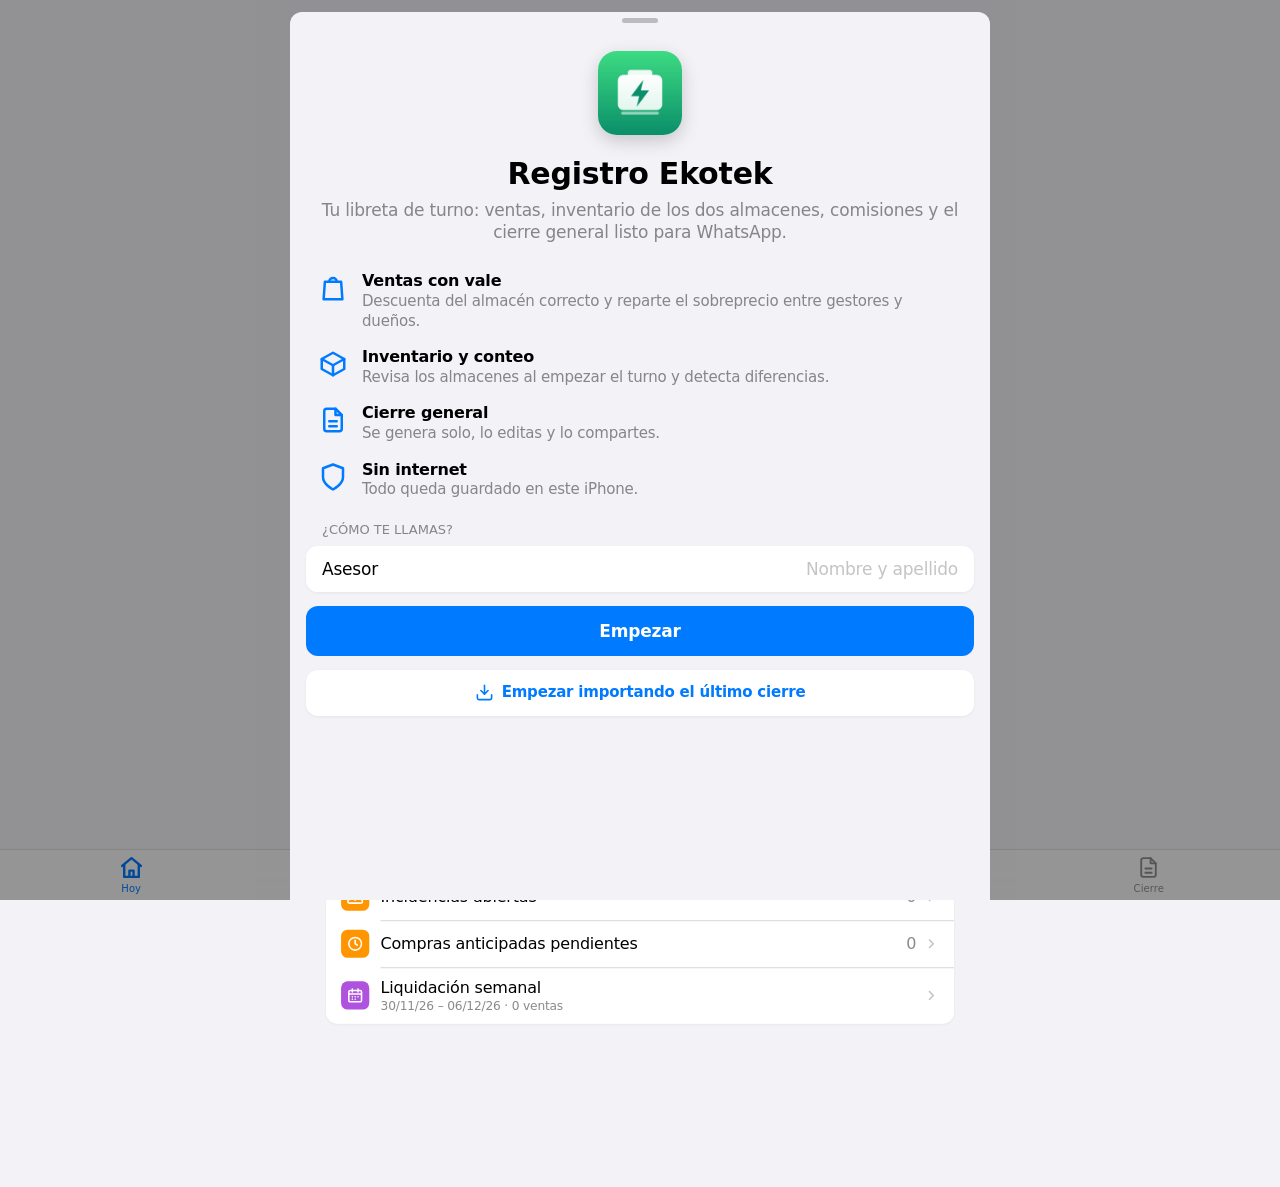
<file: index.html>
<!doctype html>
<html lang="es">
<head>
  <meta charset="utf-8">
  <meta name="viewport" content="width=device-width, initial-scale=1, viewport-fit=cover, maximum-scale=1">
  <title>Registro Ekotek</title>
  <meta name="description" content="Ventas, inventario, comisiones y cierre general del asesor de turno.">
  <meta name="theme-color" content="#f2f2f7" media="(prefers-color-scheme: light)">
  <meta name="theme-color" content="#000000" media="(prefers-color-scheme: dark)">
  <meta name="apple-mobile-web-app-capable" content="yes">
  <meta name="mobile-web-app-capable" content="yes">
  <meta name="apple-mobile-web-app-status-bar-style" content="default">
  <meta name="apple-mobile-web-app-title" content="Ekotek">
  <meta name="format-detection" content="telephone=no">
  <link rel="apple-touch-icon" href="icons/apple-touch-icon.png">
  <link rel="icon" type="image/png" sizes="192x192" href="icons/icon-192.png">
  <link rel="manifest" href="manifest.webmanifest">
  <link rel="stylesheet" href="css/app.css">
  <script type="module" src="js/app.js"></script>
</head>
<body>
  <div id="app"></div>
  <noscript>Esta aplicación necesita JavaScript.</noscript>
</body>
</html>
</file>
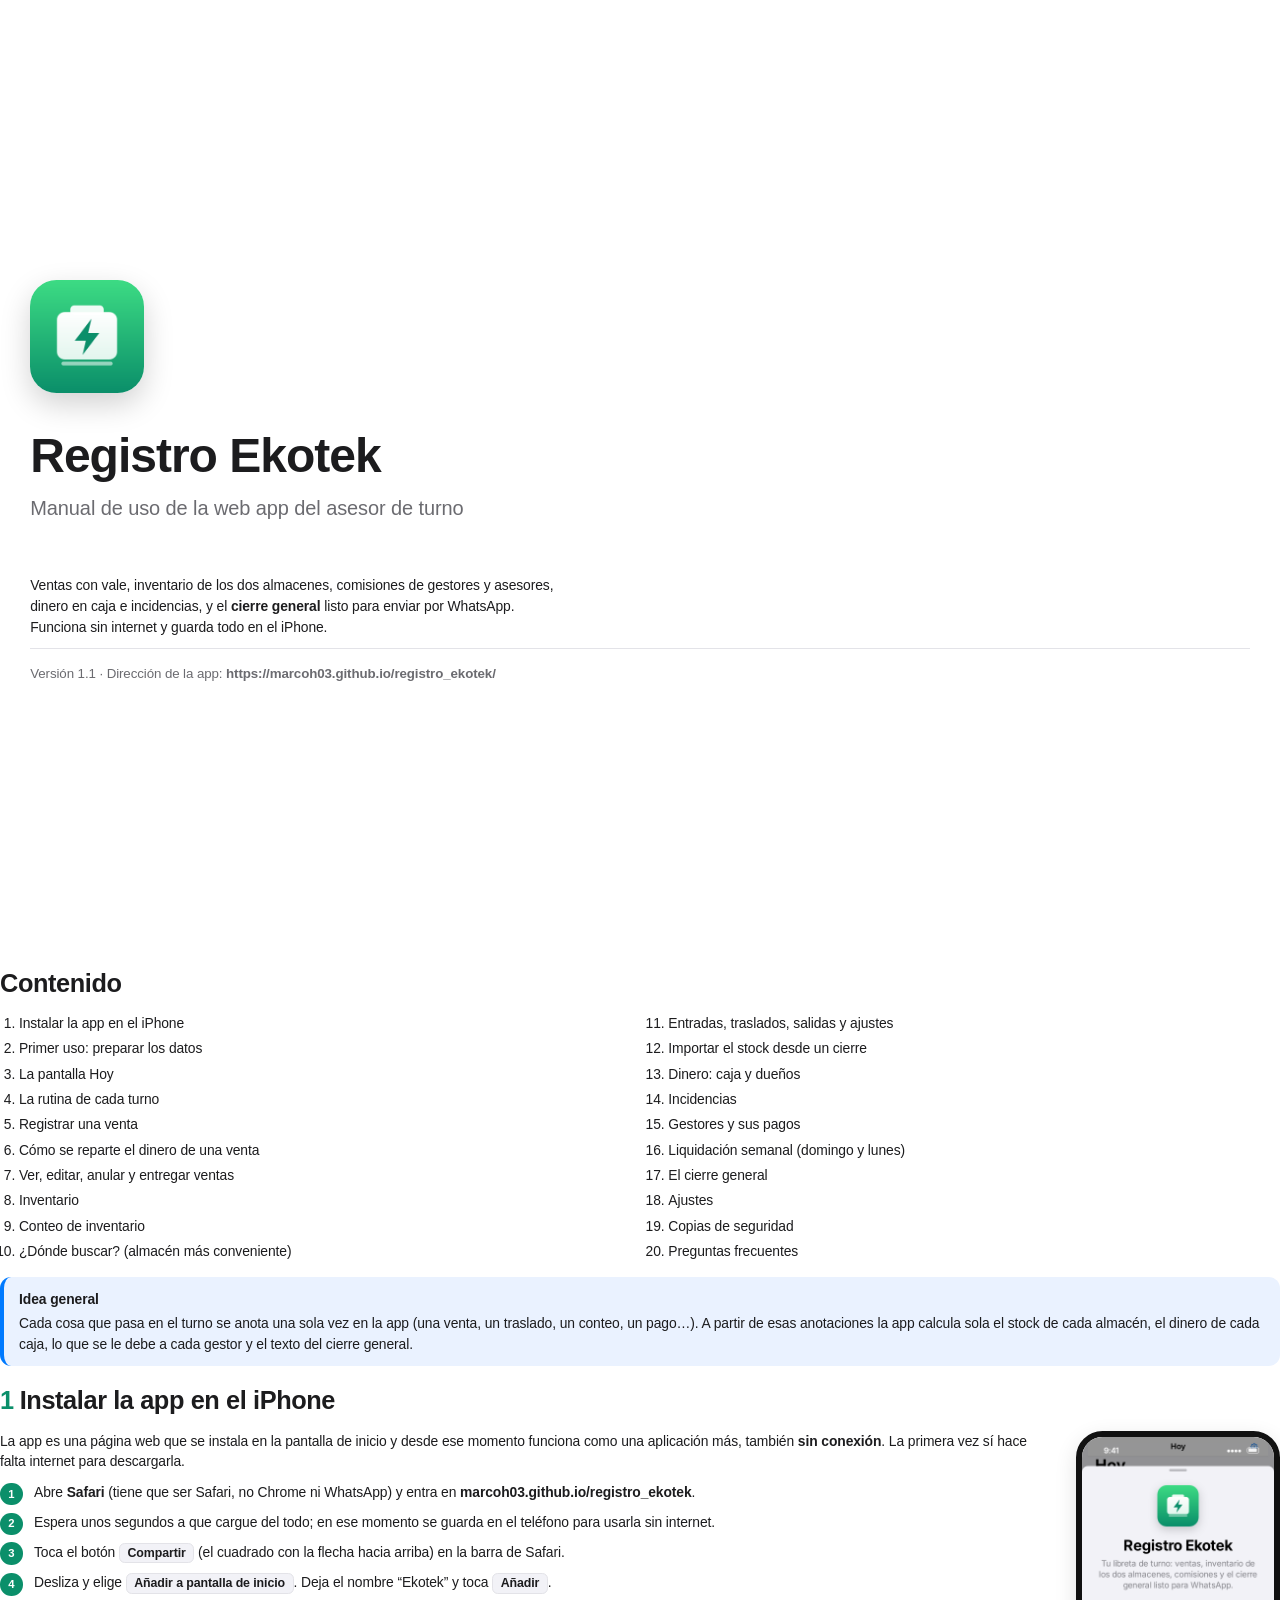
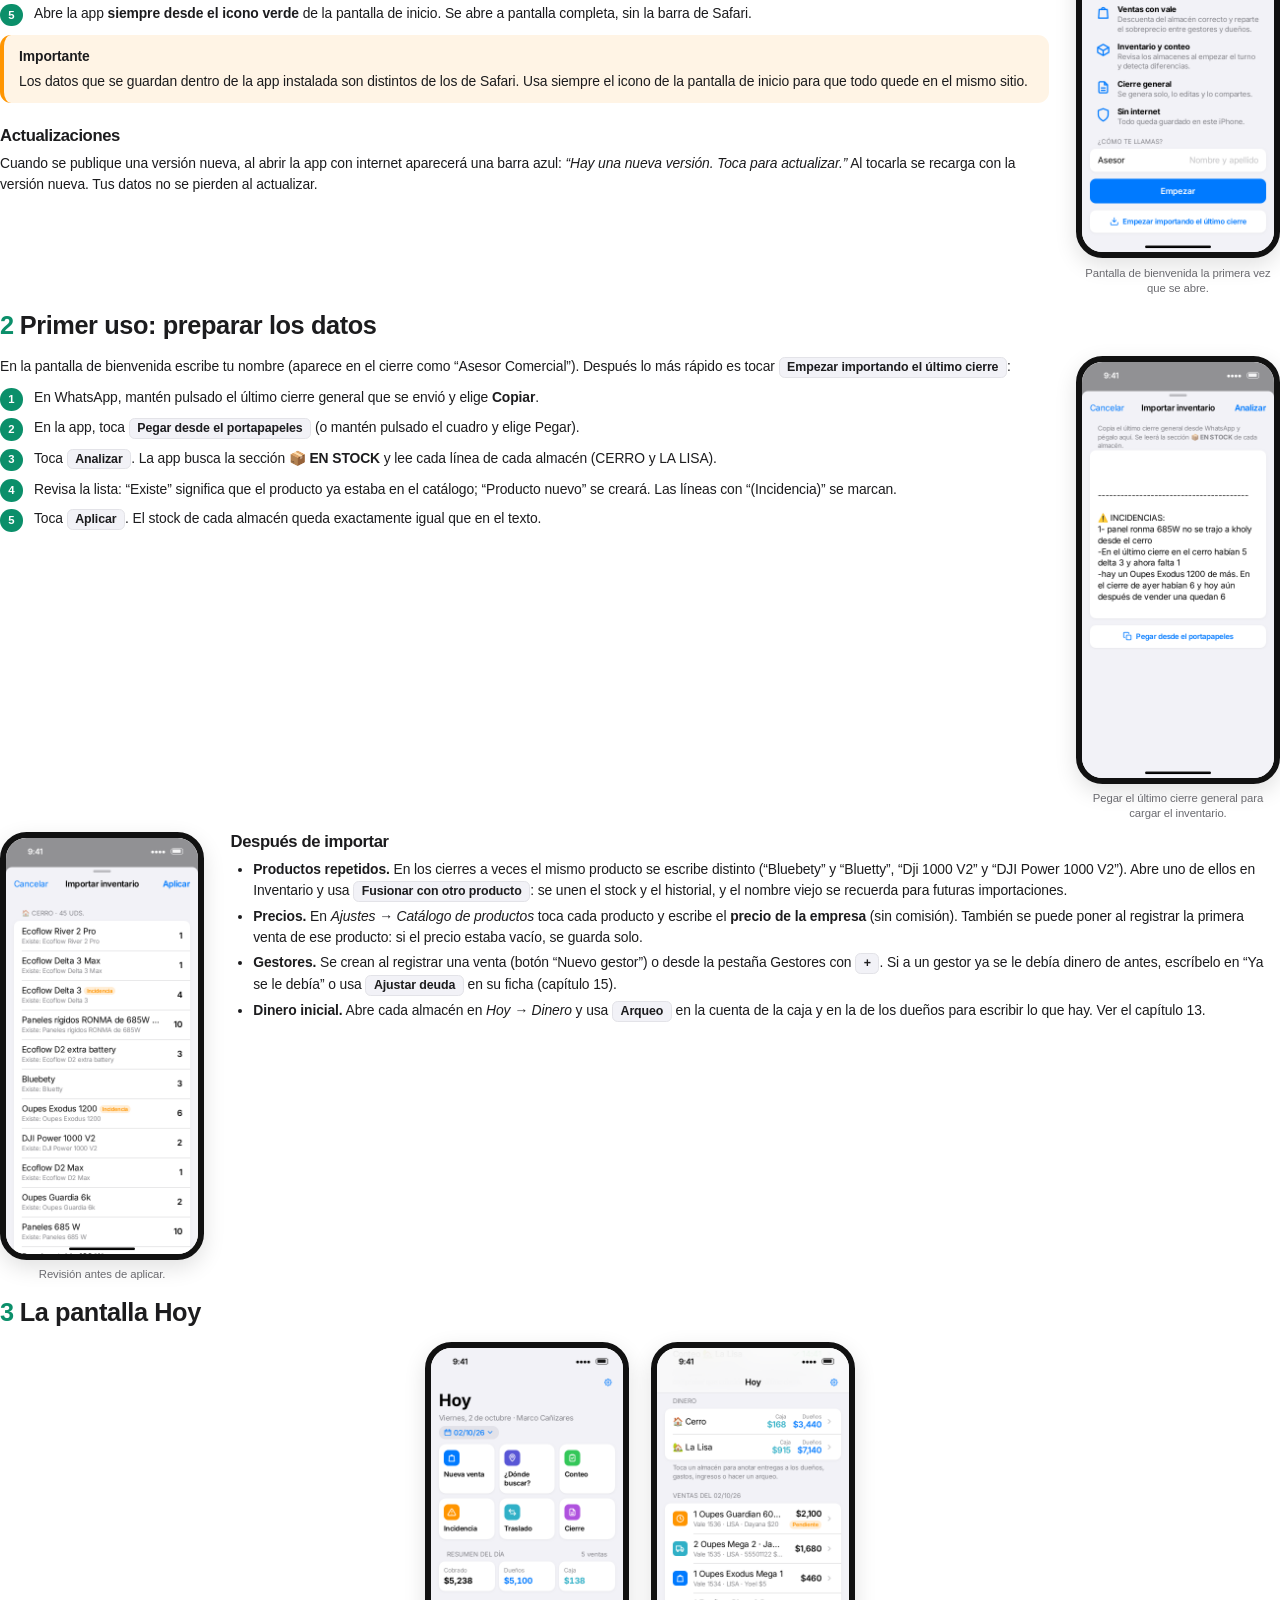
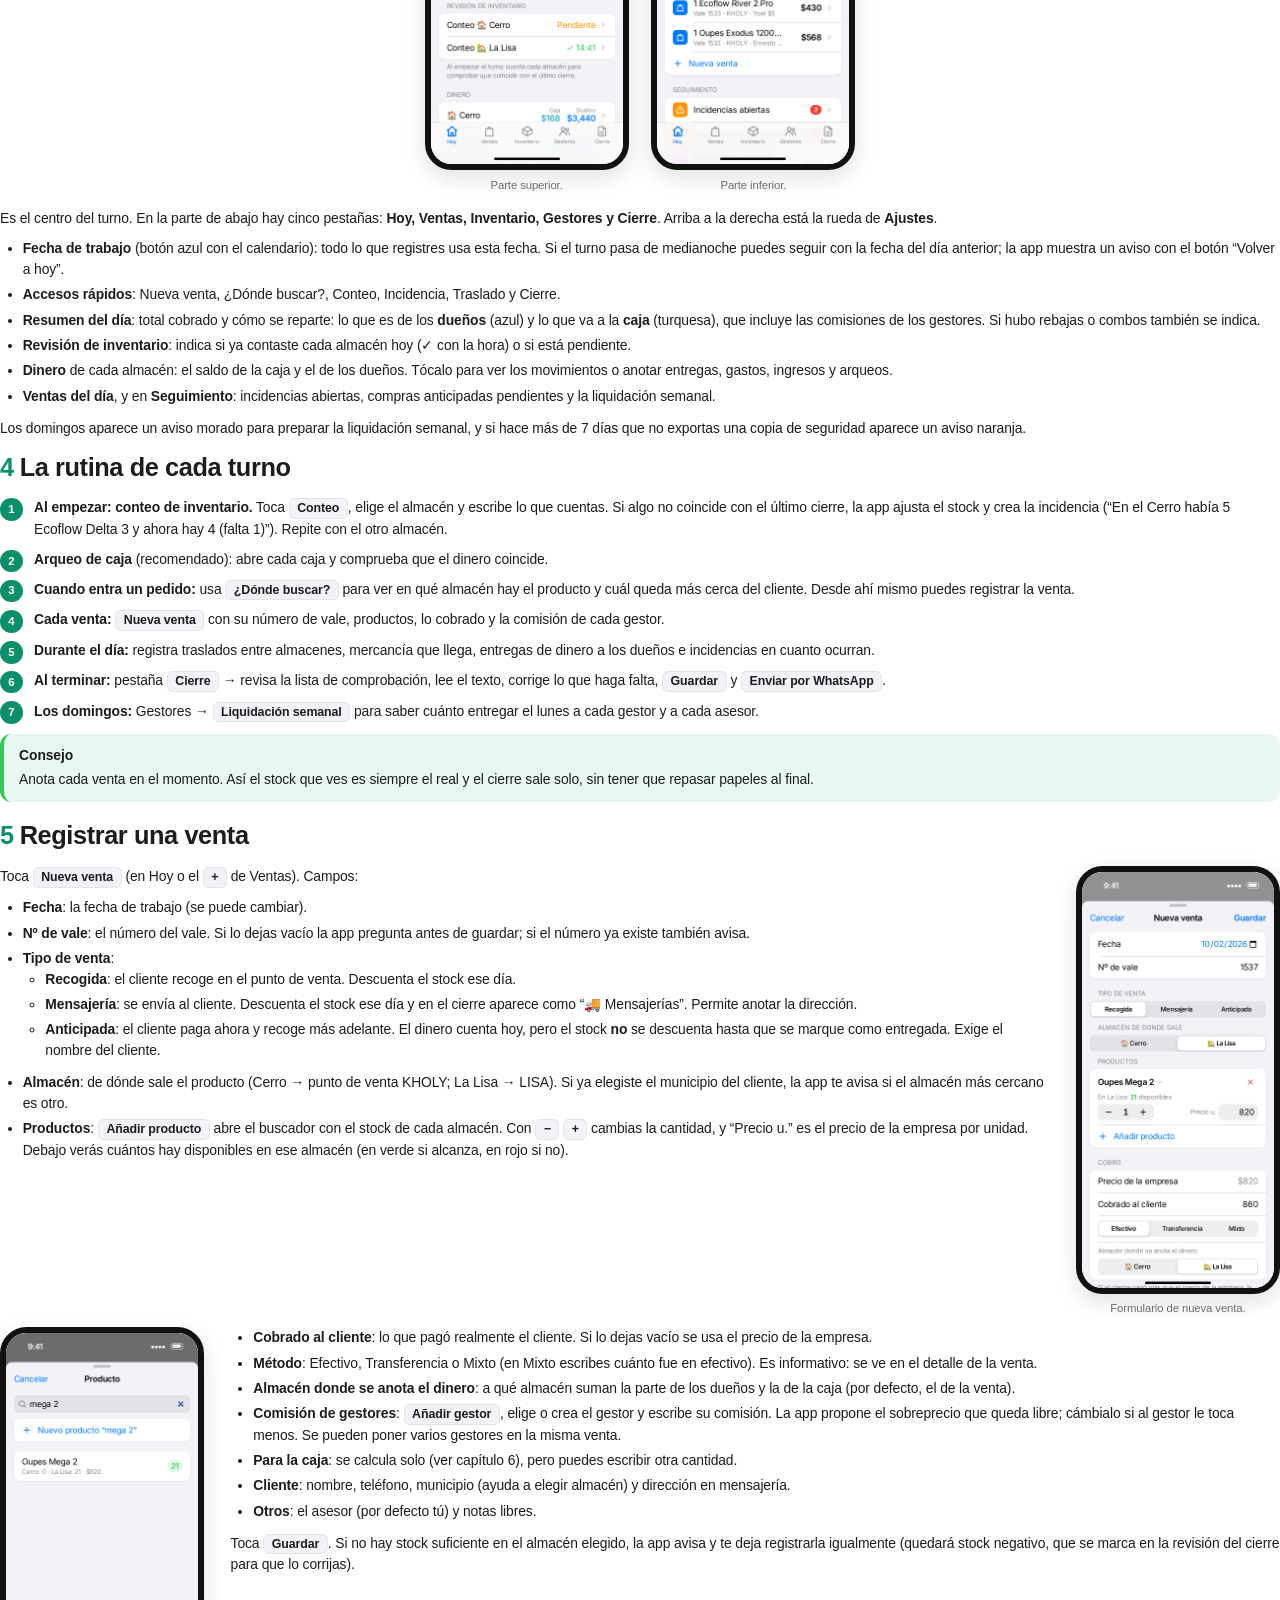
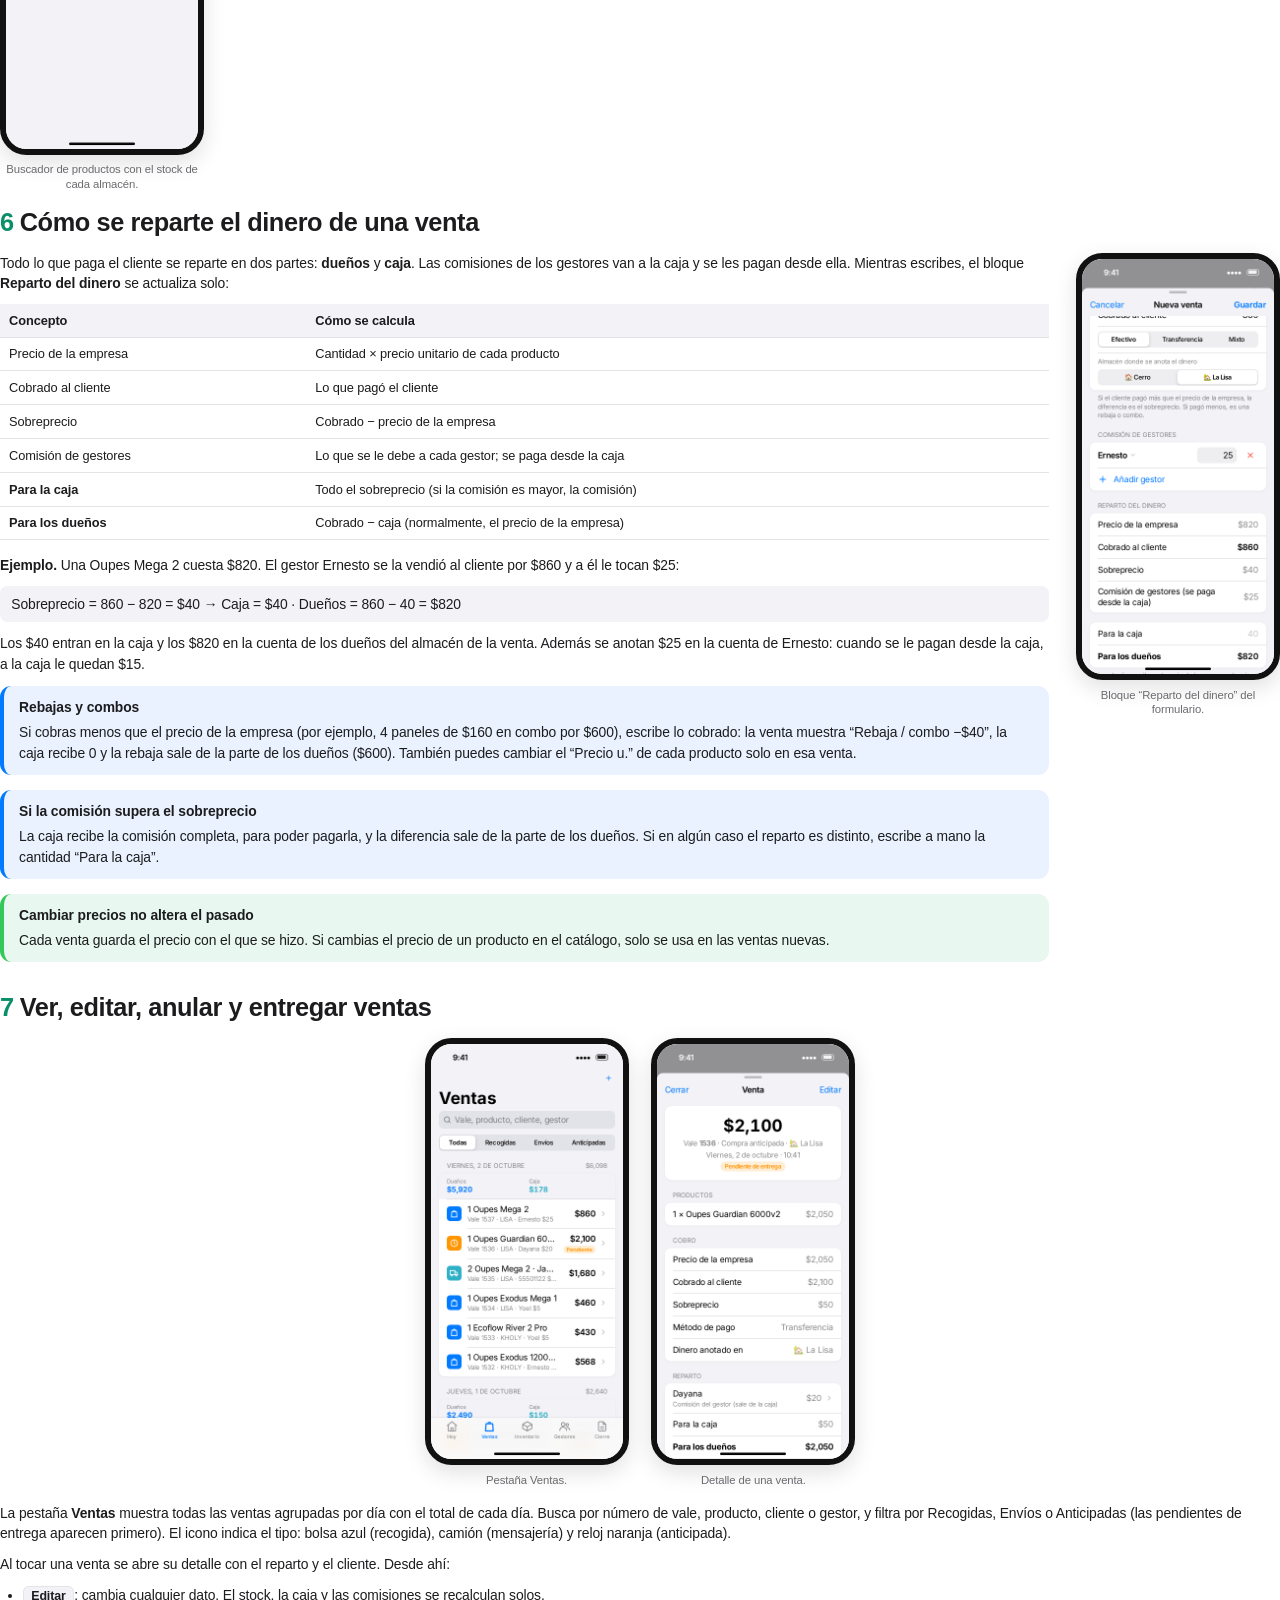
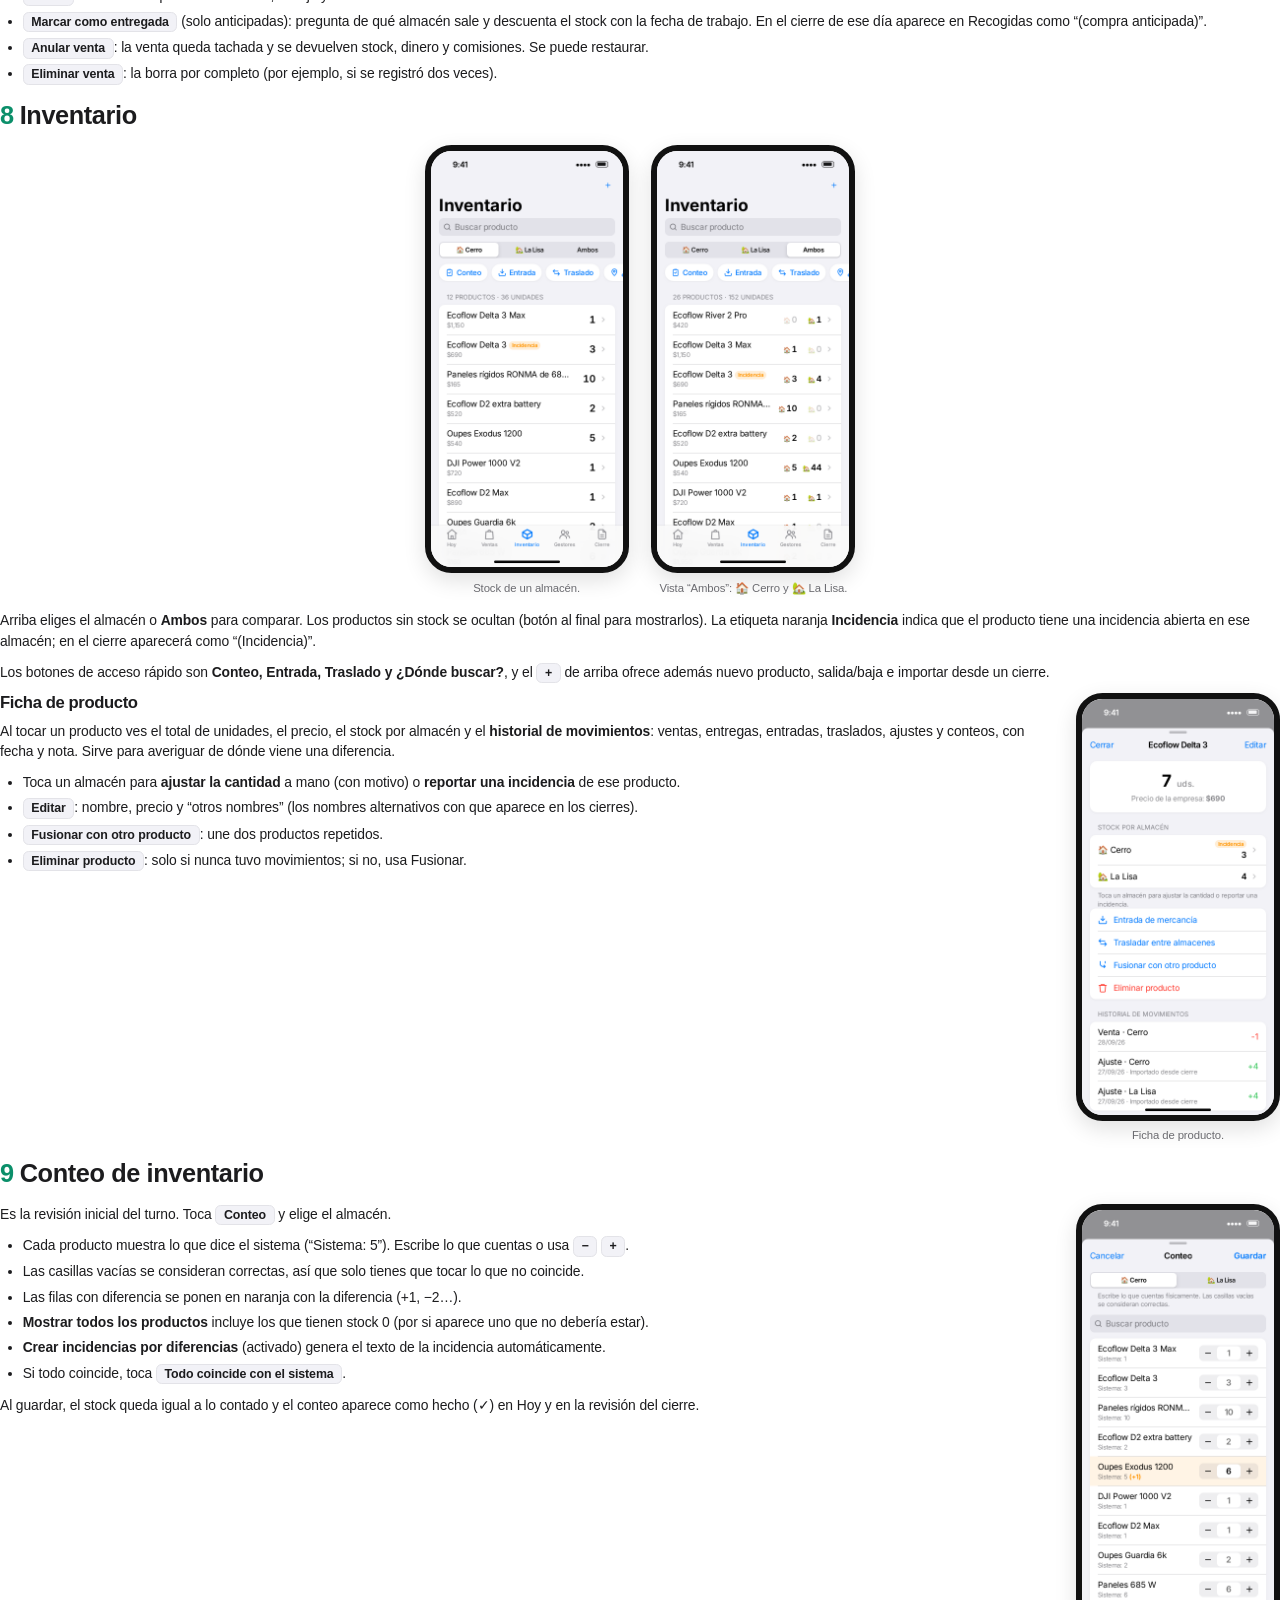
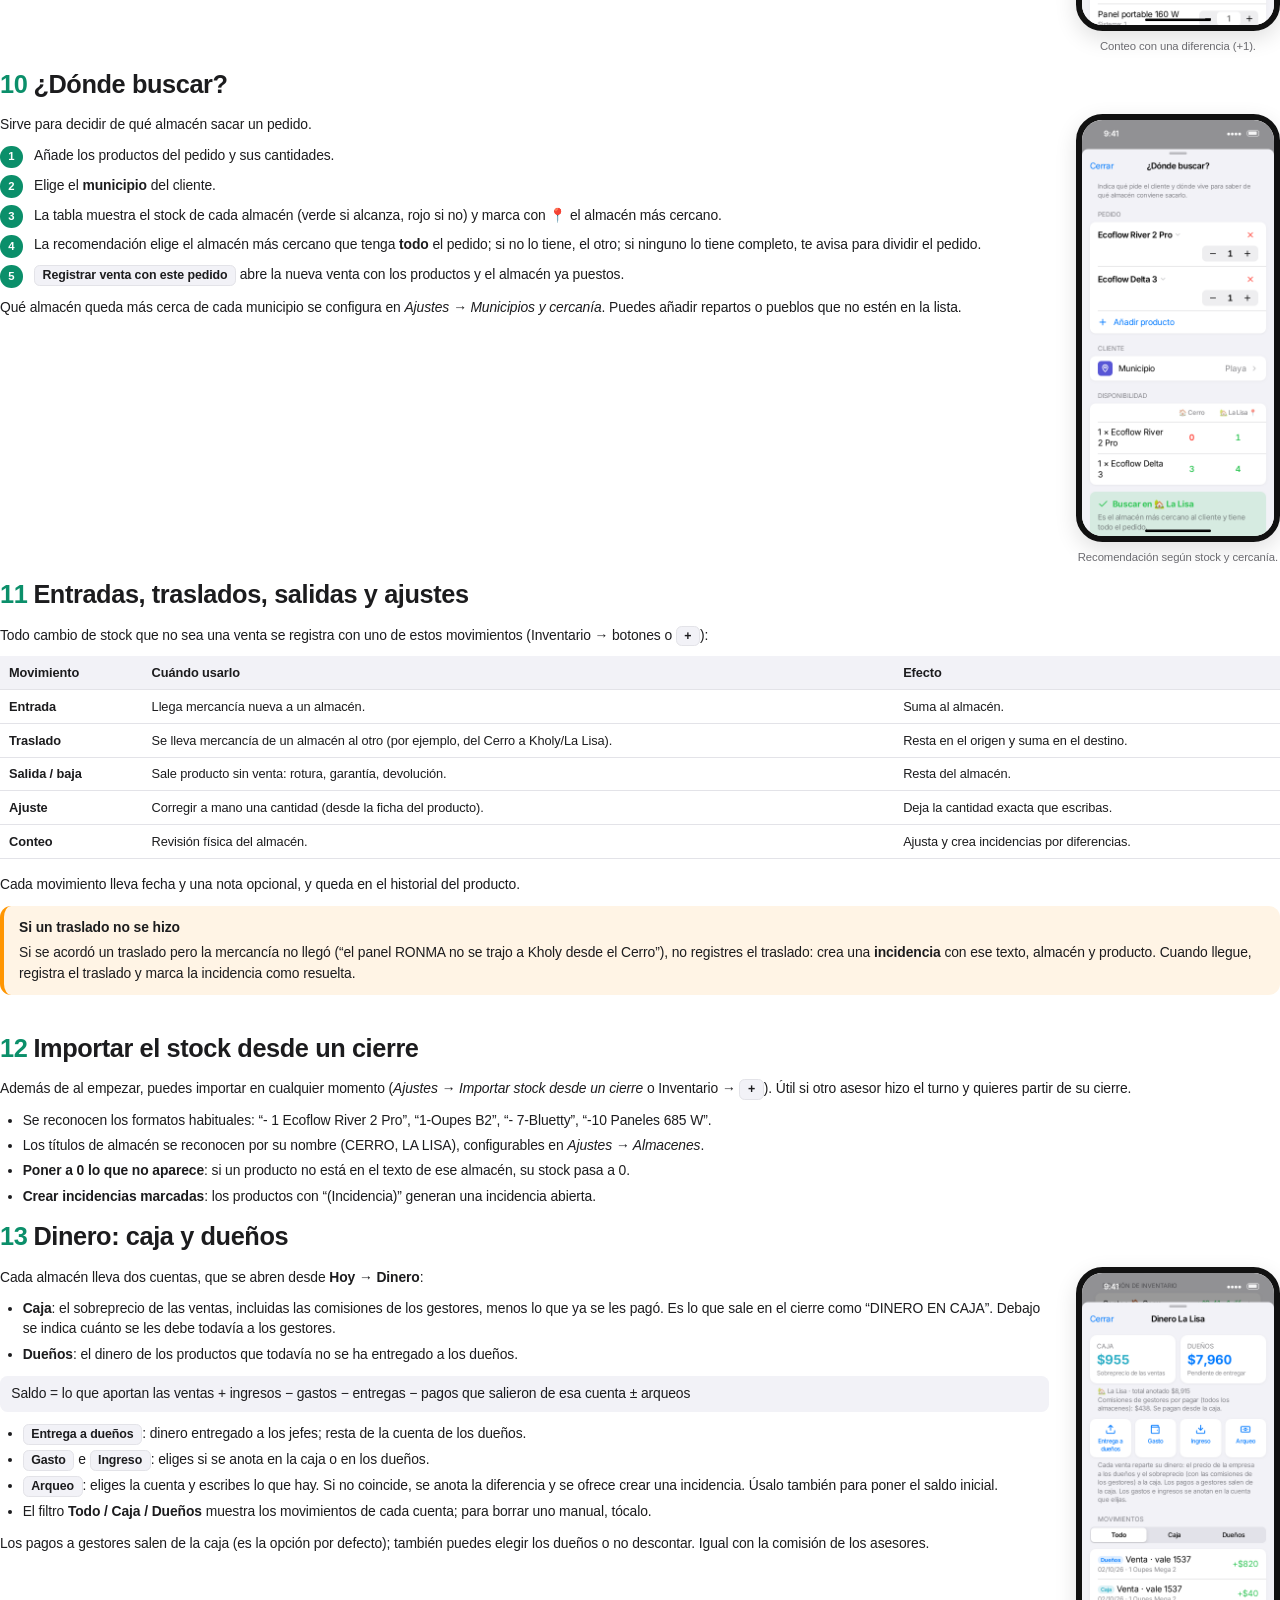
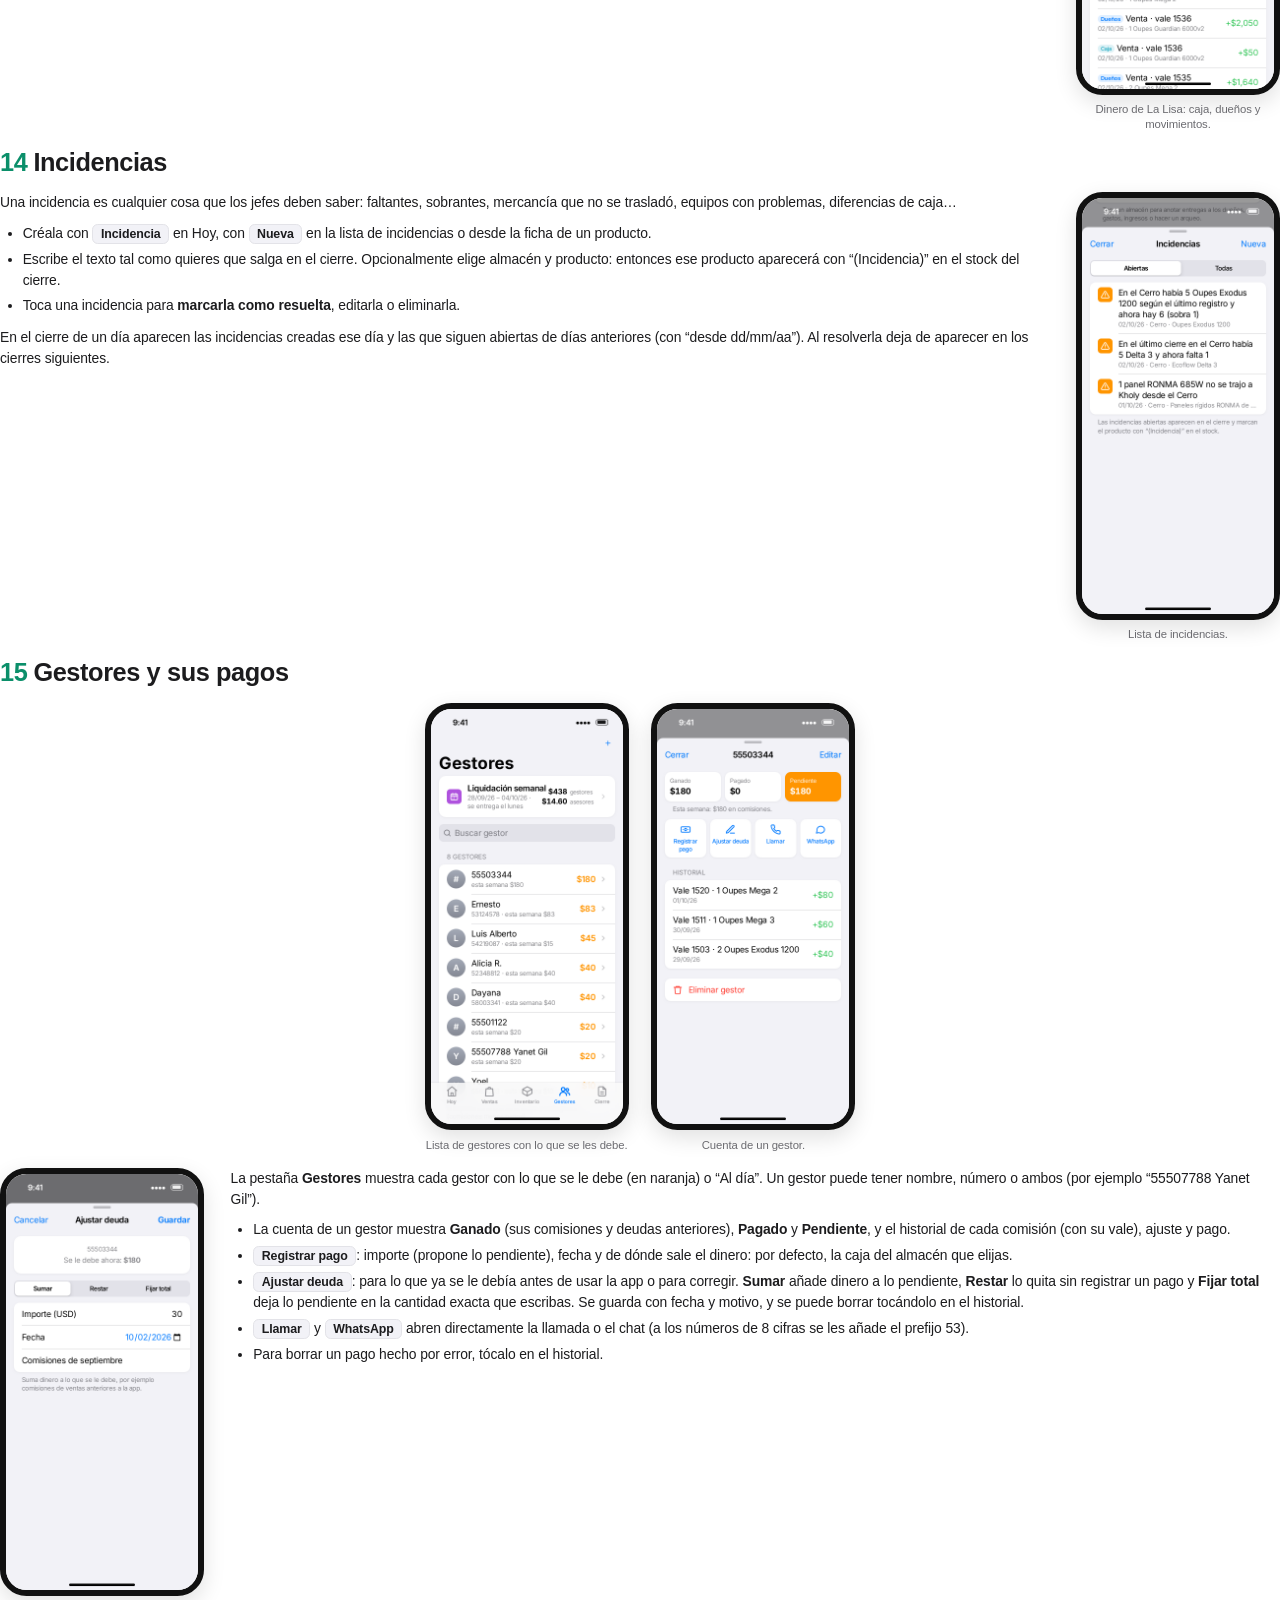
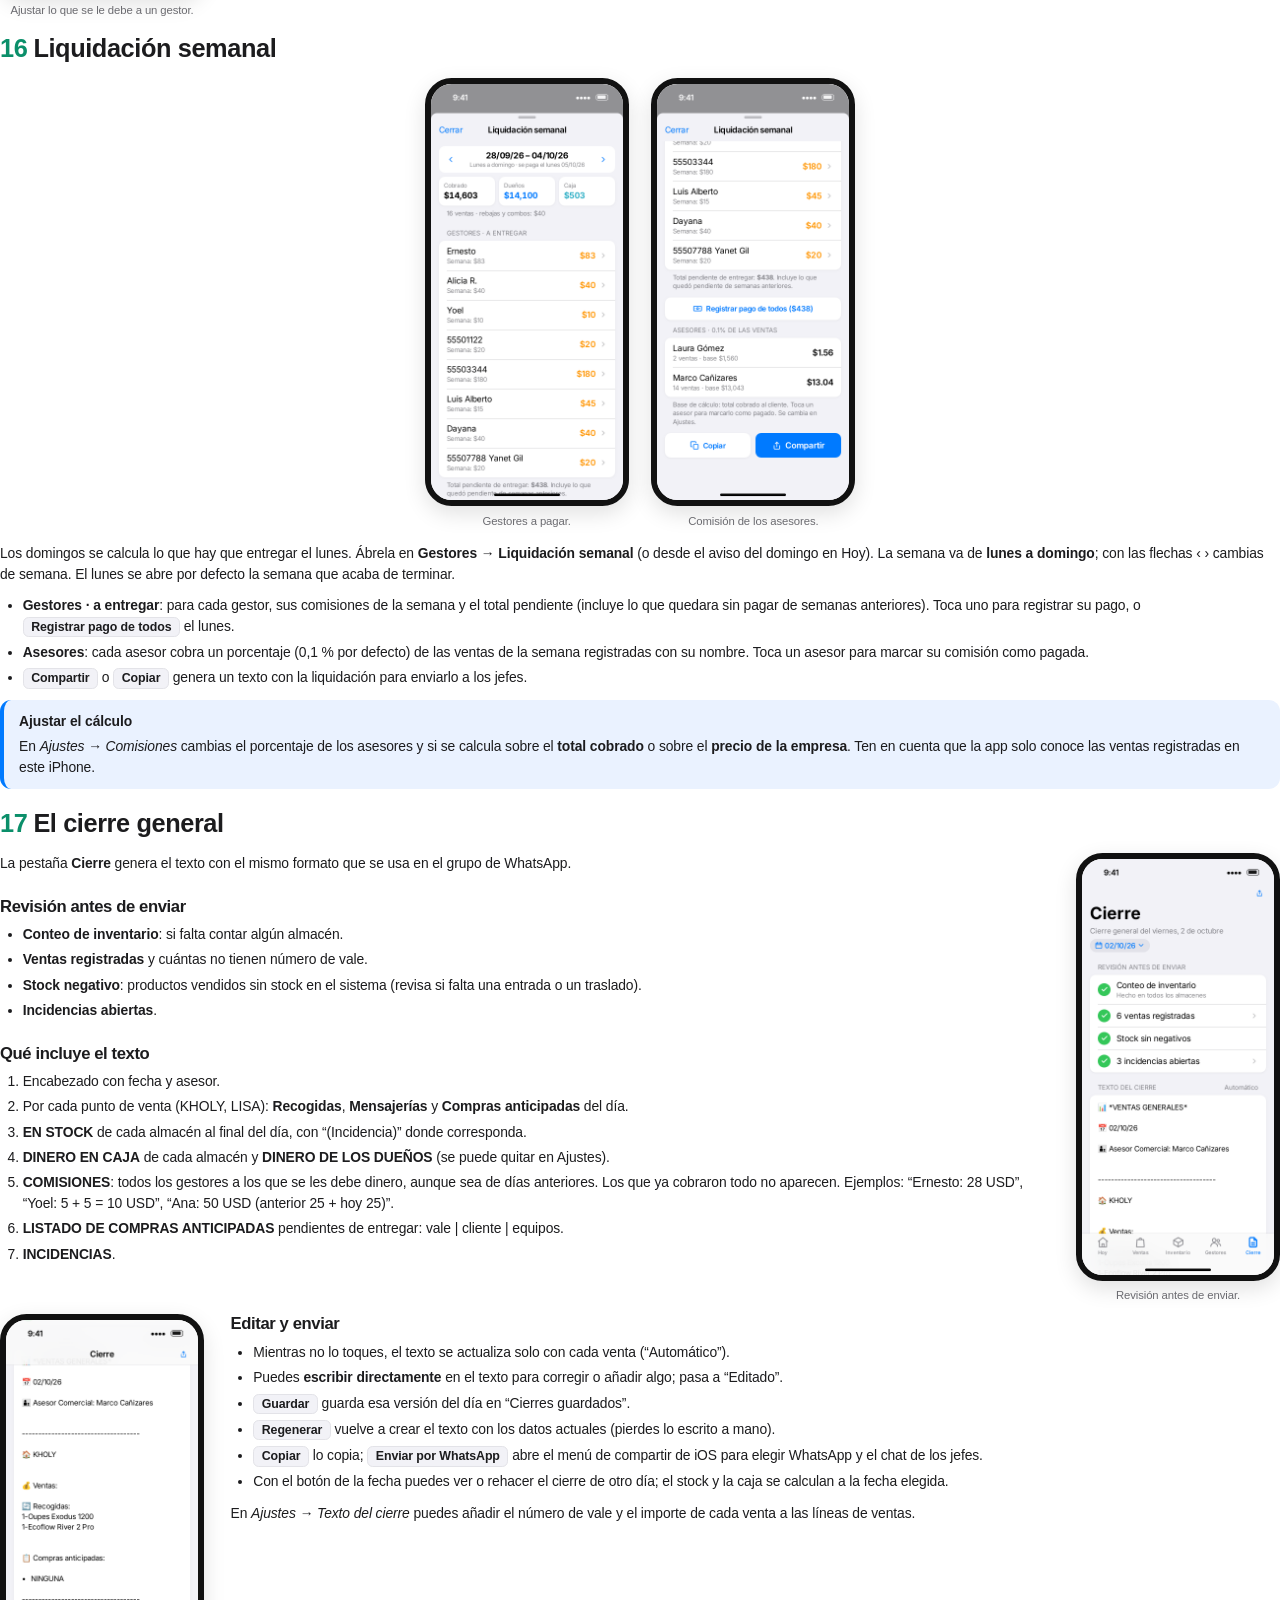
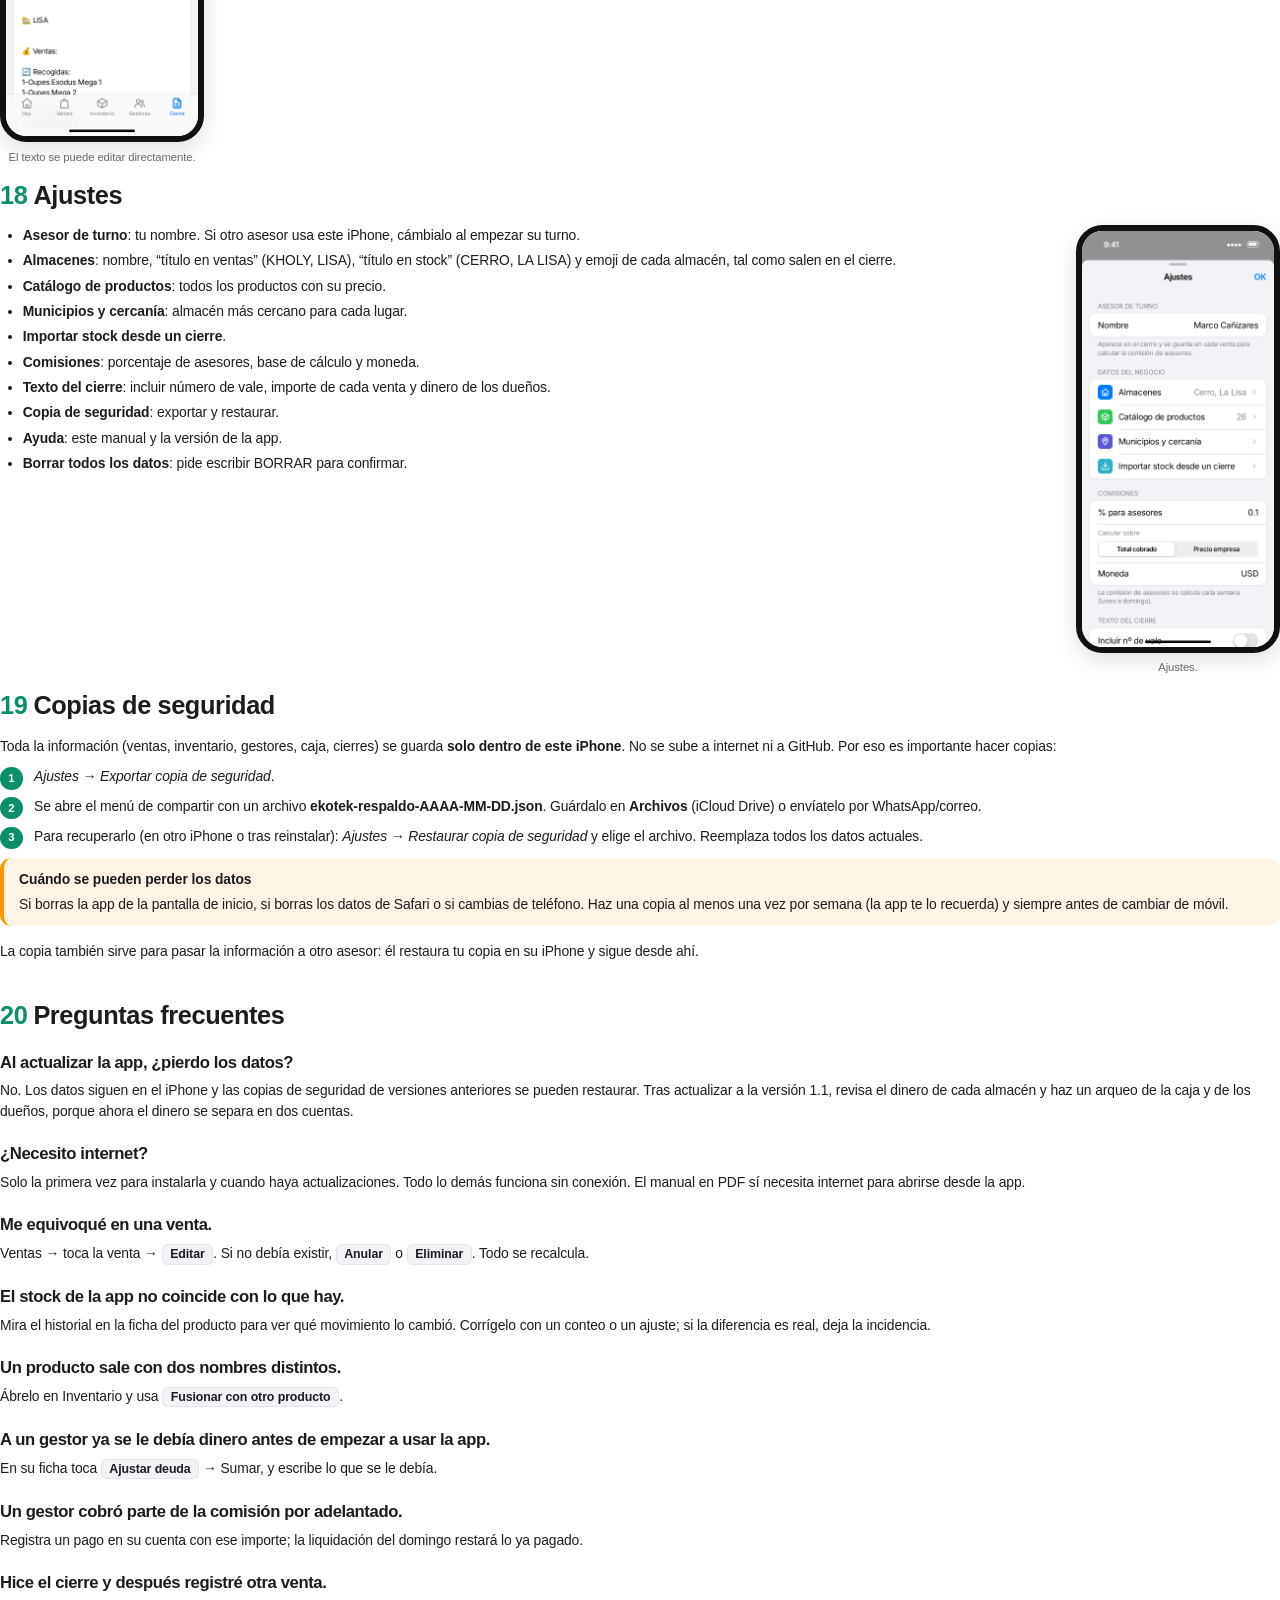
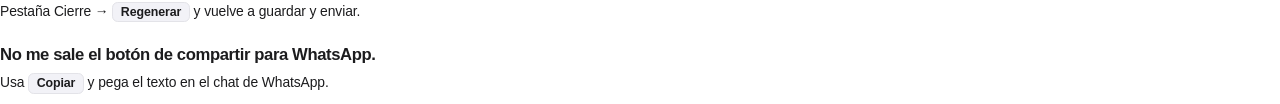
<file: tools/manual.html>
<!doctype html>
<html lang="es">
<head>
<meta charset="utf-8">
<title>Manual de uso · Registro Ekotek</title>
<style>
  @page { size: A4; margin: 16mm 16mm 18mm; }
  :root { --ink: #1c1c1e; --muted: #6b6b70; --line: #e3e3e8; --blue: #007aff; --green: #0b8f6a; --soft: #f2f2f7; }
  * { box-sizing: border-box; }
  body { font-family: 'SF Pro Text', 'Inter', -apple-system, 'Segoe UI', Roboto, Arial, sans-serif; color: var(--ink); font-size: 10.4pt; line-height: 1.5; margin: 0; letter-spacing: -0.1px; }
  h1, h2, h3 { line-height: 1.2; letter-spacing: -0.4px; }
  h2 { font-size: 19pt; margin: 0 0 4mm; padding-top: 1mm; break-after: avoid; }
  h2 .n { color: var(--green); margin-right: 6px; }
  h3 { font-size: 12.5pt; margin: 6mm 0 2mm; break-after: avoid; }
  p { margin: 0 0 2.6mm; }
  ul, ol { margin: 0 0 3mm; padding-left: 6mm; }
  li { margin-bottom: 1.2mm; }
  section { break-before: page; }
  section.cont { break-before: auto; margin-top: 8mm; }
  .clear { clear: both; }
  figure { width: 54mm; margin: 0; text-align: center; break-inside: avoid; }
  .split { display: grid; grid-template-columns: 1fr 54mm; gap: 7mm; align-items: start; margin-bottom: 3mm; }
  .split.left { grid-template-columns: 54mm 1fr; }
  .split .txt > :first-child { margin-top: 0; }
  figure img { width: 100%; border-radius: 7mm; border: 1.6mm solid #111; box-shadow: 0 2mm 6mm rgba(0,0,0,.12); display: block; }
  figcaption { font-size: 8.5pt; color: var(--muted); margin-top: 2mm; line-height: 1.3; }
  .pair { display: flex; gap: 6mm; justify-content: center; margin: 4mm 0; break-inside: avoid; }
  .pair figure { float: none; margin: 0; }
  .tip, .warn, .note { border-radius: 3mm; padding: 3mm 4mm; margin: 3mm 0 4mm; break-inside: avoid; }
  .tip { background: #e8f8f0; border-left: 1.2mm solid #34c759; }
  .warn { background: #fff4e5; border-left: 1.2mm solid #ff9500; }
  .note { background: #eaf2ff; border-left: 1.2mm solid var(--blue); }
  .tip b:first-child, .warn b:first-child, .note b:first-child { display: block; margin-bottom: 1mm; }
  table { border-collapse: collapse; width: 100%; margin: 2mm 0 4mm; font-size: 9.6pt; break-inside: avoid; }
  th, td { text-align: left; padding: 1.8mm 2.4mm; border-bottom: 0.3mm solid var(--line); vertical-align: top; }
  th { background: var(--soft); font-weight: 600; }
  td.num { text-align: right; font-variant-numeric: tabular-nums; white-space: nowrap; }
  .k { display: inline-block; padding: 0 2mm; border-radius: 1.5mm; background: var(--soft); border: 0.3mm solid var(--line); font-weight: 600; font-size: 9.3pt; white-space: nowrap; }
  .steps { counter-reset: s; list-style: none; padding-left: 0; }
  .steps > li { counter-increment: s; position: relative; padding-left: 9mm; margin-bottom: 2.4mm; }
  .steps > li::before { content: counter(s); position: absolute; left: 0; top: 0.2mm; width: 6mm; height: 6mm; border-radius: 50%; background: var(--green); color: #fff; font-weight: 700; font-size: 8.5pt; display: grid; place-items: center; }
  pre { background: var(--soft); border-radius: 3mm; padding: 3mm 4mm; font-family: inherit; font-size: 8.8pt; line-height: 1.35; white-space: pre-wrap; margin: 2mm 0 4mm; break-inside: avoid; }
  .cover { height: 255mm; display: flex; flex-direction: column; justify-content: center; align-items: flex-start; padding: 0 8mm; break-after: page; }
  .cover img { width: 30mm; border-radius: 7mm; box-shadow: 0 3mm 8mm rgba(0,0,0,.18); }
  .cover h1 { font-size: 36pt; margin: 9mm 0 2mm; letter-spacing: -1px; }
  .cover .sub { font-size: 15pt; color: var(--muted); margin-bottom: 14mm; }
  .cover .meta { font-size: 10pt; color: var(--muted); border-top: 0.3mm solid var(--line); padding-top: 4mm; width: 100%; }
  .toc { columns: 2; column-gap: 10mm; padding-left: 5mm; }
  .toc li { break-inside: avoid; }
  .formula { font-variant-numeric: tabular-nums; background: var(--soft); border-radius: 2mm; padding: 2mm 3mm; display: block; margin: 1.5mm 0 3mm; }
</style>
</head>
<body>

<div class="cover">
  <img src="../icons/icon-512.png" alt="">
  <h1>Registro Ekotek</h1>
  <div class="sub">Manual de uso de la web app del asesor de turno</div>
  <p style="max-width:140mm">Ventas con vale, inventario de los dos almacenes, comisiones de gestores y asesores, dinero en caja e incidencias, y el <b>cierre general</b> listo para enviar por WhatsApp. Funciona sin internet y guarda todo en el iPhone.</p>
  <div class="meta">Versión 1.1 · Dirección de la app: <b>https://marcoh03.github.io/registro_ekotek/</b></div>
</div>

<section style="break-before:auto">
  <h2>Contenido</h2>
  <ol class="toc">
    <li>Instalar la app en el iPhone</li>
    <li>Primer uso: preparar los datos</li>
    <li>La pantalla Hoy</li>
    <li>La rutina de cada turno</li>
    <li>Registrar una venta</li>
    <li>Cómo se reparte el dinero de una venta</li>
    <li>Ver, editar, anular y entregar ventas</li>
    <li>Inventario</li>
    <li>Conteo de inventario</li>
    <li>¿Dónde buscar? (almacén más conveniente)</li>
    <li>Entradas, traslados, salidas y ajustes</li>
    <li>Importar el stock desde un cierre</li>
    <li>Dinero: caja y dueños</li>
    <li>Incidencias</li>
    <li>Gestores y sus pagos</li>
    <li>Liquidación semanal (domingo y lunes)</li>
    <li>El cierre general</li>
    <li>Ajustes</li>
    <li>Copias de seguridad</li>
    <li>Preguntas frecuentes</li>
  </ol>
  <div class="note"><b>Idea general</b>Cada cosa que pasa en el turno se anota una sola vez en la app (una venta, un traslado, un conteo, un pago…). A partir de esas anotaciones la app calcula sola el stock de cada almacén, el dinero de cada caja, lo que se le debe a cada gestor y el texto del cierre general.</div>
</section>

<section>
  <h2><span class="n">1</span>Instalar la app en el iPhone</h2>
  <div class="split"><div class="txt">
  <p>La app es una página web que se instala en la pantalla de inicio y desde ese momento funciona como una aplicación más, también <b>sin conexión</b>. La primera vez sí hace falta internet para descargarla.</p>
  <ol class="steps">
    <li>Abre <b>Safari</b> (tiene que ser Safari, no Chrome ni WhatsApp) y entra en <b>marcoh03.github.io/registro_ekotek</b>.</li>
    <li>Espera unos segundos a que cargue del todo; en ese momento se guarda en el teléfono para usarla sin internet.</li>
    <li>Toca el botón <span class="k">Compartir</span> (el cuadrado con la flecha hacia arriba) en la barra de Safari.</li>
    <li>Desliza y elige <span class="k">Añadir a pantalla de inicio</span>. Deja el nombre “Ekotek” y toca <span class="k">Añadir</span>.</li>
    <li>Abre la app <b>siempre desde el icono verde</b> de la pantalla de inicio. Se abre a pantalla completa, sin la barra de Safari.</li>
  </ol>
  <div class="warn"><b>Importante</b>Los datos que se guardan dentro de la app instalada son distintos de los de Safari. Usa siempre el icono de la pantalla de inicio para que todo quede en el mismo sitio.</div>
  <h3>Actualizaciones</h3>
  <p>Cuando se publique una versión nueva, al abrir la app con internet aparecerá una barra azul: <i>“Hay una nueva versión. Toca para actualizar.”</i> Al tocarla se recarga con la versión nueva. Tus datos no se pierden al actualizar.</p>
  </div><figure><img src="../preview/00-bienvenida.png"><figcaption>Pantalla de bienvenida la primera vez que se abre.</figcaption></figure></div>
</section>

<section>
  <h2><span class="n">2</span>Primer uso: preparar los datos</h2>
  <div class="split"><div class="txt">
  <p>En la pantalla de bienvenida escribe tu nombre (aparece en el cierre como “Asesor Comercial”). Después lo más rápido es tocar <span class="k">Empezar importando el último cierre</span>:</p>
  <ol class="steps">
    <li>En WhatsApp, mantén pulsado el último cierre general que se envió y elige <b>Copiar</b>.</li>
    <li>En la app, toca <span class="k">Pegar desde el portapapeles</span> (o mantén pulsado el cuadro y elige Pegar).</li>
    <li>Toca <span class="k">Analizar</span>. La app busca la sección <b>📦 EN STOCK</b> y lee cada línea de cada almacén (CERRO y LA LISA).</li>
    <li>Revisa la lista: “Existe” significa que el producto ya estaba en el catálogo; “Producto nuevo” se creará. Las líneas con “(Incidencia)” se marcan.</li>
    <li>Toca <span class="k">Aplicar</span>. El stock de cada almacén queda exactamente igual que en el texto.</li>
  </ol>
  </div><figure><img src="../preview/13-importar.png"><figcaption>Pegar el último cierre general para cargar el inventario.</figcaption></figure></div>
  <div class="split left"><figure><img src="../preview/14-importar-revision.png"><figcaption>Revisión antes de aplicar.</figcaption></figure><div class="txt">
  <h3>Después de importar</h3>
  <ul>
    <li><b>Productos repetidos.</b> En los cierres a veces el mismo producto se escribe distinto (“Bluebety” y “Bluetty”, “Dji 1000 V2” y “DJI Power 1000 V2”). Abre uno de ellos en Inventario y usa <span class="k">Fusionar con otro producto</span>: se unen el stock y el historial, y el nombre viejo se recuerda para futuras importaciones.</li>
    <li><b>Precios.</b> En <i>Ajustes → Catálogo de productos</i> toca cada producto y escribe el <b>precio de la empresa</b> (sin comisión). También se puede poner al registrar la primera venta de ese producto: si el precio estaba vacío, se guarda solo.</li>
    <li><b>Gestores.</b> Se crean al registrar una venta (botón “Nuevo gestor”) o desde la pestaña Gestores con <span class="k">+</span>. Si a un gestor ya se le debía dinero de antes, escríbelo en “Ya se le debía” o usa <span class="k">Ajustar deuda</span> en su ficha (capítulo 15).</li>
    <li><b>Dinero inicial.</b> Abre cada almacén en <i>Hoy → Dinero</i> y usa <span class="k">Arqueo</span> en la cuenta de la caja y en la de los dueños para escribir lo que hay. Ver el capítulo 13.</li>
  </ul>
  </div></div>
</section>

<section>
  <h2><span class="n">3</span>La pantalla Hoy</h2>
  <div class="pair">
    <figure><img src="../preview/01-hoy.png"><figcaption>Parte superior.</figcaption></figure>
    <figure><img src="../preview/02-hoy-abajo.png"><figcaption>Parte inferior.</figcaption></figure>
  </div>
  <p>Es el centro del turno. En la parte de abajo hay cinco pestañas: <b>Hoy, Ventas, Inventario, Gestores y Cierre</b>. Arriba a la derecha está la rueda de <b>Ajustes</b>.</p>
  <ul>
    <li><b>Fecha de trabajo</b> (botón azul con el calendario): todo lo que registres usa esta fecha. Si el turno pasa de medianoche puedes seguir con la fecha del día anterior; la app muestra un aviso con el botón “Volver a hoy”.</li>
    <li><b>Accesos rápidos</b>: Nueva venta, ¿Dónde buscar?, Conteo, Incidencia, Traslado y Cierre.</li>
    <li><b>Resumen del día</b>: total cobrado y cómo se reparte: lo que es de los <b>dueños</b> (azul) y lo que va a la <b>caja</b> (turquesa), que incluye las comisiones de los gestores. Si hubo rebajas o combos también se indica.</li>
    <li><b>Revisión de inventario</b>: indica si ya contaste cada almacén hoy (✓ con la hora) o si está pendiente.</li>
    <li><b>Dinero</b> de cada almacén: el saldo de la caja y el de los dueños. Tócalo para ver los movimientos o anotar entregas, gastos, ingresos y arqueos.</li>
    <li><b>Ventas del día</b>, y en <b>Seguimiento</b>: incidencias abiertas, compras anticipadas pendientes y la liquidación semanal.</li>
  </ul>
  <p>Los domingos aparece un aviso morado para preparar la liquidación semanal, y si hace más de 7 días que no exportas una copia de seguridad aparece un aviso naranja.</p>
</section>

<section>
  <h2><span class="n">4</span>La rutina de cada turno</h2>
  <ol class="steps">
    <li><b>Al empezar: conteo de inventario.</b> Toca <span class="k">Conteo</span>, elige el almacén y escribe lo que cuentas. Si algo no coincide con el último cierre, la app ajusta el stock y crea la incidencia (“En el Cerro había 5 Ecoflow Delta 3 y ahora hay 4 (falta 1)”). Repite con el otro almacén.</li>
    <li><b>Arqueo de caja</b> (recomendado): abre cada caja y comprueba que el dinero coincide.</li>
    <li><b>Cuando entra un pedido:</b> usa <span class="k">¿Dónde buscar?</span> para ver en qué almacén hay el producto y cuál queda más cerca del cliente. Desde ahí mismo puedes registrar la venta.</li>
    <li><b>Cada venta:</b> <span class="k">Nueva venta</span> con su número de vale, productos, lo cobrado y la comisión de cada gestor.</li>
    <li><b>Durante el día:</b> registra traslados entre almacenes, mercancía que llega, entregas de dinero a los dueños e incidencias en cuanto ocurran.</li>
    <li><b>Al terminar:</b> pestaña <span class="k">Cierre</span> → revisa la lista de comprobación, lee el texto, corrige lo que haga falta, <span class="k">Guardar</span> y <span class="k">Enviar por WhatsApp</span>.</li>
    <li><b>Los domingos:</b> Gestores → <span class="k">Liquidación semanal</span> para saber cuánto entregar el lunes a cada gestor y a cada asesor.</li>
  </ol>
  <div class="tip"><b>Consejo</b>Anota cada venta en el momento. Así el stock que ves es siempre el real y el cierre sale solo, sin tener que repasar papeles al final.</div>
</section>

<section>
  <h2><span class="n">5</span>Registrar una venta</h2>
  <div class="split"><div class="txt">
  <p>Toca <span class="k">Nueva venta</span> (en Hoy o el <span class="k">+</span> de Ventas). Campos:</p>
  <ul>
    <li><b>Fecha</b>: la fecha de trabajo (se puede cambiar).</li>
    <li><b>Nº de vale</b>: el número del vale. Si lo dejas vacío la app pregunta antes de guardar; si el número ya existe también avisa.</li>
    <li><b>Tipo de venta</b>:
      <ul>
        <li><b>Recogida</b>: el cliente recoge en el punto de venta. Descuenta el stock ese día.</li>
        <li><b>Mensajería</b>: se envía al cliente. Descuenta el stock ese día y en el cierre aparece como “🚚 Mensajerías”. Permite anotar la dirección.</li>
        <li><b>Anticipada</b>: el cliente paga ahora y recoge más adelante. El dinero cuenta hoy, pero el stock <b>no</b> se descuenta hasta que se marque como entregada. Exige el nombre del cliente.</li>
      </ul></li>
    <li><b>Almacén</b>: de dónde sale el producto (Cerro → punto de venta KHOLY; La Lisa → LISA). Si ya elegiste el municipio del cliente, la app te avisa si el almacén más cercano es otro.</li>
    <li><b>Productos</b>: <span class="k">Añadir producto</span> abre el buscador con el stock de cada almacén. Con <span class="k">−</span> <span class="k">+</span> cambias la cantidad, y “Precio u.” es el precio de la empresa por unidad. Debajo verás cuántos hay disponibles en ese almacén (en verde si alcanza, en rojo si no).</li>
  </ul>
  </div><figure><img src="../preview/04-nueva-venta.png"><figcaption>Formulario de nueva venta.</figcaption></figure></div>
  <div class="split left"><figure><img src="../preview/03-elegir-producto.png"><figcaption>Buscador de productos con el stock de cada almacén.</figcaption></figure><div class="txt">
  <ul>
    <li><b>Cobrado al cliente</b>: lo que pagó realmente el cliente. Si lo dejas vacío se usa el precio de la empresa.</li>
    <li><b>Método</b>: Efectivo, Transferencia o Mixto (en Mixto escribes cuánto fue en efectivo). Es informativo: se ve en el detalle de la venta.</li>
    <li><b>Almacén donde se anota el dinero</b>: a qué almacén suman la parte de los dueños y la de la caja (por defecto, el de la venta).</li>
    <li><b>Comisión de gestores</b>: <span class="k">Añadir gestor</span>, elige o crea el gestor y escribe su comisión. La app propone el sobreprecio que queda libre; cámbialo si al gestor le toca menos. Se pueden poner varios gestores en la misma venta.</li>
    <li><b>Para la caja</b>: se calcula solo (ver capítulo 6), pero puedes escribir otra cantidad.</li>
    <li><b>Cliente</b>: nombre, teléfono, municipio (ayuda a elegir almacén) y dirección en mensajería.</li>
    <li><b>Otros</b>: el asesor (por defecto tú) y notas libres.</li>
  </ul>
  <p>Toca <span class="k">Guardar</span>. Si no hay stock suficiente en el almacén elegido, la app avisa y te deja registrarla igualmente (quedará stock negativo, que se marca en la revisión del cierre para que lo corrijas).</p>
  </div></div>
</section>

<section>
  <h2><span class="n">6</span>Cómo se reparte el dinero de una venta</h2>
  <div class="split"><div class="txt">
  <p>Todo lo que paga el cliente se reparte en dos partes: <b>dueños</b> y <b>caja</b>. Las comisiones de los gestores van a la caja y se les pagan desde ella. Mientras escribes, el bloque <b>Reparto del dinero</b> se actualiza solo:</p>
  <table>
    <tr><th>Concepto</th><th>Cómo se calcula</th></tr>
    <tr><td>Precio de la empresa</td><td>Cantidad × precio unitario de cada producto</td></tr>
    <tr><td>Cobrado al cliente</td><td>Lo que pagó el cliente</td></tr>
    <tr><td>Sobreprecio</td><td>Cobrado − precio de la empresa</td></tr>
    <tr><td>Comisión de gestores</td><td>Lo que se le debe a cada gestor; se paga desde la caja</td></tr>
    <tr><td><b>Para la caja</b></td><td>Todo el sobreprecio (si la comisión es mayor, la comisión)</td></tr>
    <tr><td><b>Para los dueños</b></td><td>Cobrado − caja (normalmente, el precio de la empresa)</td></tr>
  </table>
  <p><b>Ejemplo.</b> Una Oupes Mega 2 cuesta $820. El gestor Ernesto se la vendió al cliente por $860 y a él le tocan $25:</p>
  <span class="formula">Sobreprecio = 860 − 820 = $40 → Caja = $40 · Dueños = 860 − 40 = $820</span>
  <p>Los $40 entran en la caja y los $820 en la cuenta de los dueños del almacén de la venta. Además se anotan $25 en la cuenta de Ernesto: cuando se le pagan desde la caja, a la caja le quedan $15.</p>
  <div class="note"><b>Rebajas y combos</b>Si cobras menos que el precio de la empresa (por ejemplo, 4 paneles de $160 en combo por $600), escribe lo cobrado: la venta muestra “Rebaja / combo −$40”, la caja recibe 0 y la rebaja sale de la parte de los dueños ($600). También puedes cambiar el “Precio u.” de cada producto solo en esa venta.</div>
  <div class="note"><b>Si la comisión supera el sobreprecio</b>La caja recibe la comisión completa, para poder pagarla, y la diferencia sale de la parte de los dueños. Si en algún caso el reparto es distinto, escribe a mano la cantidad “Para la caja”.</div>
  <div class="tip"><b>Cambiar precios no altera el pasado</b>Cada venta guarda el precio con el que se hizo. Si cambias el precio de un producto en el catálogo, solo se usa en las ventas nuevas.</div>
  </div><figure><img src="../preview/05-nueva-venta-reparto.png"><figcaption>Bloque “Reparto del dinero” del formulario.</figcaption></figure></div>
</section>

<section>
  <h2><span class="n">7</span>Ver, editar, anular y entregar ventas</h2>
  <div class="pair">
    <figure><img src="../preview/06-ventas.png"><figcaption>Pestaña Ventas.</figcaption></figure>
    <figure><img src="../preview/07-detalle-venta.png"><figcaption>Detalle de una venta.</figcaption></figure>
  </div>
  <p>La pestaña <b>Ventas</b> muestra todas las ventas agrupadas por día con el total de cada día. Busca por número de vale, producto, cliente o gestor, y filtra por Recogidas, Envíos o Anticipadas (las pendientes de entrega aparecen primero). El icono indica el tipo: bolsa azul (recogida), camión (mensajería) y reloj naranja (anticipada).</p>
  <p>Al tocar una venta se abre su detalle con el reparto y el cliente. Desde ahí:</p>
  <ul>
    <li><span class="k">Editar</span>: cambia cualquier dato. El stock, la caja y las comisiones se recalculan solos.</li>
    <li><span class="k">Marcar como entregada</span> (solo anticipadas): pregunta de qué almacén sale y descuenta el stock con la fecha de trabajo. En el cierre de ese día aparece en Recogidas como “(compra anticipada)”.</li>
    <li><span class="k">Anular venta</span>: la venta queda tachada y se devuelven stock, dinero y comisiones. Se puede restaurar.</li>
    <li><span class="k">Eliminar venta</span>: la borra por completo (por ejemplo, si se registró dos veces).</li>
  </ul>
</section>

<section>
  <h2><span class="n">8</span>Inventario</h2>
  <div class="pair">
    <figure><img src="../preview/08-inventario.png"><figcaption>Stock de un almacén.</figcaption></figure>
    <figure><img src="../preview/09-inventario-ambos.png"><figcaption>Vista “Ambos”: 🏠 Cerro y 🏡 La Lisa.</figcaption></figure>
  </div>
  <p>Arriba eliges el almacén o <b>Ambos</b> para comparar. Los productos sin stock se ocultan (botón al final para mostrarlos). La etiqueta naranja <b>Incidencia</b> indica que el producto tiene una incidencia abierta en ese almacén; en el cierre aparecerá como “(Incidencia)”.</p>
  <p>Los botones de acceso rápido son <b>Conteo, Entrada, Traslado y ¿Dónde buscar?</b>, y el <span class="k">+</span> de arriba ofrece además nuevo producto, salida/baja e importar desde un cierre.</p>
  <div class="split"><div class="txt">
  <h3>Ficha de producto</h3>
  <p>Al tocar un producto ves el total de unidades, el precio, el stock por almacén y el <b>historial de movimientos</b>: ventas, entregas, entradas, traslados, ajustes y conteos, con fecha y nota. Sirve para averiguar de dónde viene una diferencia.</p>
  <ul>
    <li>Toca un almacén para <b>ajustar la cantidad</b> a mano (con motivo) o <b>reportar una incidencia</b> de ese producto.</li>
    <li><span class="k">Editar</span>: nombre, precio y “otros nombres” (los nombres alternativos con que aparece en los cierres).</li>
    <li><span class="k">Fusionar con otro producto</span>: une dos productos repetidos.</li>
    <li><span class="k">Eliminar producto</span>: solo si nunca tuvo movimientos; si no, usa Fusionar.</li>
  </ul>
  </div><figure><img src="../preview/10-ficha-producto.png"><figcaption>Ficha de producto.</figcaption></figure></div>
</section>

<section>
  <h2><span class="n">9</span>Conteo de inventario</h2>
  <div class="split"><div class="txt">
  <p>Es la revisión inicial del turno. Toca <span class="k">Conteo</span> y elige el almacén.</p>
  <ul>
    <li>Cada producto muestra lo que dice el sistema (“Sistema: 5”). Escribe lo que cuentas o usa <span class="k">−</span> <span class="k">+</span>.</li>
    <li>Las casillas vacías se consideran correctas, así que solo tienes que tocar lo que no coincide.</li>
    <li>Las filas con diferencia se ponen en naranja con la diferencia (+1, −2…).</li>
    <li><b>Mostrar todos los productos</b> incluye los que tienen stock 0 (por si aparece uno que no debería estar).</li>
    <li><b>Crear incidencias por diferencias</b> (activado) genera el texto de la incidencia automáticamente.</li>
    <li>Si todo coincide, toca <span class="k">Todo coincide con el sistema</span>.</li>
  </ul>
  <p>Al guardar, el stock queda igual a lo contado y el conteo aparece como hecho (✓) en Hoy y en la revisión del cierre.</p>
  </div><figure><img src="../preview/11-conteo.png"><figcaption>Conteo con una diferencia (+1).</figcaption></figure></div>
</section>

<section>
  <h2><span class="n">10</span>¿Dónde buscar?</h2>
  <div class="split"><div class="txt">
  <p>Sirve para decidir de qué almacén sacar un pedido.</p>
  <ol class="steps">
    <li>Añade los productos del pedido y sus cantidades.</li>
    <li>Elige el <b>municipio</b> del cliente.</li>
    <li>La tabla muestra el stock de cada almacén (verde si alcanza, rojo si no) y marca con 📍 el almacén más cercano.</li>
    <li>La recomendación elige el almacén más cercano que tenga <b>todo</b> el pedido; si no lo tiene, el otro; si ninguno lo tiene completo, te avisa para dividir el pedido.</li>
    <li><span class="k">Registrar venta con este pedido</span> abre la nueva venta con los productos y el almacén ya puestos.</li>
  </ol>
  <p>Qué almacén queda más cerca de cada municipio se configura en <i>Ajustes → Municipios y cercanía</i>. Puedes añadir repartos o pueblos que no estén en la lista.</p>
  </div><figure><img src="../preview/12-donde-buscar.png"><figcaption>Recomendación según stock y cercanía.</figcaption></figure></div>
</section>

<section>
  <h2><span class="n">11</span>Entradas, traslados, salidas y ajustes</h2>
  <p>Todo cambio de stock que no sea una venta se registra con uno de estos movimientos (Inventario → botones o <span class="k">+</span>):</p>
  <table>
    <tr><th>Movimiento</th><th>Cuándo usarlo</th><th>Efecto</th></tr>
    <tr><td><b>Entrada</b></td><td>Llega mercancía nueva a un almacén.</td><td>Suma al almacén.</td></tr>
    <tr><td><b>Traslado</b></td><td>Se lleva mercancía de un almacén al otro (por ejemplo, del Cerro a Kholy/La Lisa).</td><td>Resta en el origen y suma en el destino.</td></tr>
    <tr><td><b>Salida / baja</b></td><td>Sale producto sin venta: rotura, garantía, devolución.</td><td>Resta del almacén.</td></tr>
    <tr><td><b>Ajuste</b></td><td>Corregir a mano una cantidad (desde la ficha del producto).</td><td>Deja la cantidad exacta que escribas.</td></tr>
    <tr><td><b>Conteo</b></td><td>Revisión física del almacén.</td><td>Ajusta y crea incidencias por diferencias.</td></tr>
  </table>
  <p>Cada movimiento lleva fecha y una nota opcional, y queda en el historial del producto.</p>
  <div class="warn"><b>Si un traslado no se hizo</b>Si se acordó un traslado pero la mercancía no llegó (“el panel RONMA no se trajo a Kholy desde el Cerro”), no registres el traslado: crea una <b>incidencia</b> con ese texto, almacén y producto. Cuando llegue, registra el traslado y marca la incidencia como resuelta.</div>

  <h2 style="margin-top:9mm"><span class="n">12</span>Importar el stock desde un cierre</h2>
  <p>Además de al empezar, puedes importar en cualquier momento (<i>Ajustes → Importar stock desde un cierre</i> o Inventario → <span class="k">+</span>). Útil si otro asesor hizo el turno y quieres partir de su cierre.</p>
  <ul>
    <li>Se reconocen los formatos habituales: “- 1 Ecoflow River 2 Pro”, “1-Oupes B2”, “- 7-Bluetty”, “-10 Paneles 685 W”.</li>
    <li>Los títulos de almacén se reconocen por su nombre (CERRO, LA LISA), configurables en <i>Ajustes → Almacenes</i>.</li>
    <li><b>Poner a 0 lo que no aparece</b>: si un producto no está en el texto de ese almacén, su stock pasa a 0.</li>
    <li><b>Crear incidencias marcadas</b>: los productos con “(Incidencia)” generan una incidencia abierta.</li>
  </ul>
</section>

<section>
  <h2><span class="n">13</span>Dinero: caja y dueños</h2>
  <div class="split"><div class="txt">
  <p>Cada almacén lleva dos cuentas, que se abren desde <b>Hoy → Dinero</b>:</p>
  <ul>
    <li><b>Caja</b>: el sobreprecio de las ventas, incluidas las comisiones de los gestores, menos lo que ya se les pagó. Es lo que sale en el cierre como “DINERO EN CAJA”. Debajo se indica cuánto se les debe todavía a los gestores.</li>
    <li><b>Dueños</b>: el dinero de los productos que todavía no se ha entregado a los dueños.</li>
  </ul>
  <span class="formula">Saldo = lo que aportan las ventas + ingresos − gastos − entregas − pagos que salieron de esa cuenta ± arqueos</span>
  <ul>
    <li><span class="k">Entrega a dueños</span>: dinero entregado a los jefes; resta de la cuenta de los dueños.</li>
    <li><span class="k">Gasto</span> e <span class="k">Ingreso</span>: eliges si se anota en la caja o en los dueños.</li>
    <li><span class="k">Arqueo</span>: eliges la cuenta y escribes lo que hay. Si no coincide, se anota la diferencia y se ofrece crear una incidencia. Úsalo también para poner el saldo inicial.</li>
    <li>El filtro <b>Todo / Caja / Dueños</b> muestra los movimientos de cada cuenta; para borrar uno manual, tócalo.</li>
  </ul>
  <p>Los pagos a gestores salen de la caja (es la opción por defecto); también puedes elegir los dueños o no descontar. Igual con la comisión de los asesores.</p>
  </div><figure><img src="../preview/15-caja.png"><figcaption>Dinero de La Lisa: caja, dueños y movimientos.</figcaption></figure></div>
</section>

<section>
  <h2><span class="n">14</span>Incidencias</h2>
  <div class="split"><div class="txt">
  <p>Una incidencia es cualquier cosa que los jefes deben saber: faltantes, sobrantes, mercancía que no se trasladó, equipos con problemas, diferencias de caja…</p>
  <ul>
    <li>Créala con <span class="k">Incidencia</span> en Hoy, con <span class="k">Nueva</span> en la lista de incidencias o desde la ficha de un producto.</li>
    <li>Escribe el texto tal como quieres que salga en el cierre. Opcionalmente elige almacén y producto: entonces ese producto aparecerá con “(Incidencia)” en el stock del cierre.</li>
    <li>Toca una incidencia para <b>marcarla como resuelta</b>, editarla o eliminarla.</li>
  </ul>
  <p>En el cierre de un día aparecen las incidencias creadas ese día y las que siguen abiertas de días anteriores (con “desde dd/mm/aa”). Al resolverla deja de aparecer en los cierres siguientes.</p>
  </div><figure><img src="../preview/16-incidencias.png"><figcaption>Lista de incidencias.</figcaption></figure></div>
</section>

<section>
  <h2><span class="n">15</span>Gestores y sus pagos</h2>
  <div class="pair">
    <figure><img src="../preview/17-gestores.png"><figcaption>Lista de gestores con lo que se les debe.</figcaption></figure>
    <figure><img src="../preview/18-gestor.png"><figcaption>Cuenta de un gestor.</figcaption></figure>
  </div>
  <div class="split left"><figure><img src="../preview/25-ajustar-deuda.png"><figcaption>Ajustar lo que se le debe a un gestor.</figcaption></figure><div class="txt">
  <p>La pestaña <b>Gestores</b> muestra cada gestor con lo que se le debe (en naranja) o “Al día”. Un gestor puede tener nombre, número o ambos (por ejemplo “55507788 Yanet Gil”).</p>
  <ul>
    <li>La cuenta de un gestor muestra <b>Ganado</b> (sus comisiones y deudas anteriores), <b>Pagado</b> y <b>Pendiente</b>, y el historial de cada comisión (con su vale), ajuste y pago.</li>
    <li><span class="k">Registrar pago</span>: importe (propone lo pendiente), fecha y de dónde sale el dinero: por defecto, la caja del almacén que elijas.</li>
    <li><span class="k">Ajustar deuda</span>: para lo que ya se le debía antes de usar la app o para corregir. <b>Sumar</b> añade dinero a lo pendiente, <b>Restar</b> lo quita sin registrar un pago y <b>Fijar total</b> deja lo pendiente en la cantidad exacta que escribas. Se guarda con fecha y motivo, y se puede borrar tocándolo en el historial.</li>
    <li><span class="k">Llamar</span> y <span class="k">WhatsApp</span> abren directamente la llamada o el chat (a los números de 8 cifras se les añade el prefijo 53).</li>
    <li>Para borrar un pago hecho por error, tócalo en el historial.</li>
  </ul>
  </div></div>
</section>

<section>
  <h2><span class="n">16</span>Liquidación semanal</h2>
  <div class="pair">
    <figure><img src="../preview/19-liquidacion.png"><figcaption>Gestores a pagar.</figcaption></figure>
    <figure><img src="../preview/20-liquidacion-asesores.png"><figcaption>Comisión de los asesores.</figcaption></figure>
  </div>
  <p>Los domingos se calcula lo que hay que entregar el lunes. Ábrela en <b>Gestores → Liquidación semanal</b> (o desde el aviso del domingo en Hoy). La semana va de <b>lunes a domingo</b>; con las flechas ‹ › cambias de semana. El lunes se abre por defecto la semana que acaba de terminar.</p>
  <ul>
    <li><b>Gestores · a entregar</b>: para cada gestor, sus comisiones de la semana y el total pendiente (incluye lo que quedara sin pagar de semanas anteriores). Toca uno para registrar su pago, o <span class="k">Registrar pago de todos</span> el lunes.</li>
    <li><b>Asesores</b>: cada asesor cobra un porcentaje (0,1 % por defecto) de las ventas de la semana registradas con su nombre. Toca un asesor para marcar su comisión como pagada.</li>
    <li><span class="k">Compartir</span> o <span class="k">Copiar</span> genera un texto con la liquidación para enviarlo a los jefes.</li>
  </ul>
  <div class="note"><b>Ajustar el cálculo</b>En <i>Ajustes → Comisiones</i> cambias el porcentaje de los asesores y si se calcula sobre el <b>total cobrado</b> o sobre el <b>precio de la empresa</b>. Ten en cuenta que la app solo conoce las ventas registradas en este iPhone.</div>
</section>

<section>
  <h2><span class="n">17</span>El cierre general</h2>
  <div class="split"><div class="txt">
  <p>La pestaña <b>Cierre</b> genera el texto con el mismo formato que se usa en el grupo de WhatsApp.</p>
  <h3>Revisión antes de enviar</h3>
  <ul>
    <li><b>Conteo de inventario</b>: si falta contar algún almacén.</li>
    <li><b>Ventas registradas</b> y cuántas no tienen número de vale.</li>
    <li><b>Stock negativo</b>: productos vendidos sin stock en el sistema (revisa si falta una entrada o un traslado).</li>
    <li><b>Incidencias abiertas</b>.</li>
  </ul>
  <h3>Qué incluye el texto</h3>
  <ol>
    <li>Encabezado con fecha y asesor.</li>
    <li>Por cada punto de venta (KHOLY, LISA): <b>Recogidas</b>, <b>Mensajerías</b> y <b>Compras anticipadas</b> del día.</li>
    <li><b>EN STOCK</b> de cada almacén al final del día, con “(Incidencia)” donde corresponda.</li>
    <li><b>DINERO EN CAJA</b> de cada almacén y <b>DINERO DE LOS DUEÑOS</b> (se puede quitar en Ajustes).</li>
    <li><b>COMISIONES</b>: todos los gestores a los que se les debe dinero, aunque sea de días anteriores. Los que ya cobraron todo no aparecen. Ejemplos: “Ernesto: 28 USD”, “Yoel: 5 + 5 = 10 USD”, “Ana: 50 USD (anterior 25 + hoy 25)”.</li>
    <li><b>LISTADO DE COMPRAS ANTICIPADAS</b> pendientes de entregar: vale | cliente | equipos.</li>
    <li><b>INCIDENCIAS</b>.</li>
  </ol>
  </div><figure><img src="../preview/21-cierre.png"><figcaption>Revisión antes de enviar.</figcaption></figure></div>
  <div class="split left"><figure><img src="../preview/22-cierre-texto.png"><figcaption>El texto se puede editar directamente.</figcaption></figure><div class="txt">
  <h3>Editar y enviar</h3>
  <ul>
    <li>Mientras no lo toques, el texto se actualiza solo con cada venta (“Automático”).</li>
    <li>Puedes <b>escribir directamente</b> en el texto para corregir o añadir algo; pasa a “Editado”.</li>
    <li><span class="k">Guardar</span> guarda esa versión del día en “Cierres guardados”.</li>
    <li><span class="k">Regenerar</span> vuelve a crear el texto con los datos actuales (pierdes lo escrito a mano).</li>
    <li><span class="k">Copiar</span> lo copia; <span class="k">Enviar por WhatsApp</span> abre el menú de compartir de iOS para elegir WhatsApp y el chat de los jefes.</li>
    <li>Con el botón de la fecha puedes ver o rehacer el cierre de otro día; el stock y la caja se calculan a la fecha elegida.</li>
  </ul>
  <p>En <i>Ajustes → Texto del cierre</i> puedes añadir el número de vale y el importe de cada venta a las líneas de ventas.</p>
  </div></div>
</section>

<section>
  <h2><span class="n">18</span>Ajustes</h2>
  <div class="split"><div class="txt">
  <ul>
    <li><b>Asesor de turno</b>: tu nombre. Si otro asesor usa este iPhone, cámbialo al empezar su turno.</li>
    <li><b>Almacenes</b>: nombre, “título en ventas” (KHOLY, LISA), “título en stock” (CERRO, LA LISA) y emoji de cada almacén, tal como salen en el cierre.</li>
    <li><b>Catálogo de productos</b>: todos los productos con su precio.</li>
    <li><b>Municipios y cercanía</b>: almacén más cercano para cada lugar.</li>
    <li><b>Importar stock desde un cierre</b>.</li>
    <li><b>Comisiones</b>: porcentaje de asesores, base de cálculo y moneda.</li>
    <li><b>Texto del cierre</b>: incluir número de vale, importe de cada venta y dinero de los dueños.</li>
    <li><b>Copia de seguridad</b>: exportar y restaurar.</li>
    <li><b>Ayuda</b>: este manual y la versión de la app.</li>
    <li><b>Borrar todos los datos</b>: pide escribir BORRAR para confirmar.</li>
  </ul>
  </div><figure><img src="../preview/24-ajustes.png"><figcaption>Ajustes.</figcaption></figure></div>
</section>

<section>
  <h2><span class="n">19</span>Copias de seguridad</h2>
  <p>Toda la información (ventas, inventario, gestores, caja, cierres) se guarda <b>solo dentro de este iPhone</b>. No se sube a internet ni a GitHub. Por eso es importante hacer copias:</p>
  <ol class="steps">
    <li><i>Ajustes → Exportar copia de seguridad</i>.</li>
    <li>Se abre el menú de compartir con un archivo <b>ekotek-respaldo-AAAA-MM-DD.json</b>. Guárdalo en <b>Archivos</b> (iCloud Drive) o envíatelo por WhatsApp/correo.</li>
    <li>Para recuperarlo (en otro iPhone o tras reinstalar): <i>Ajustes → Restaurar copia de seguridad</i> y elige el archivo. Reemplaza todos los datos actuales.</li>
  </ol>
  <div class="warn"><b>Cuándo se pueden perder los datos</b>Si borras la app de la pantalla de inicio, si borras los datos de Safari o si cambias de teléfono. Haz una copia al menos una vez por semana (la app te lo recuerda) y siempre antes de cambiar de móvil.</div>
  <p>La copia también sirve para pasar la información a otro asesor: él restaura tu copia en su iPhone y sigue desde ahí.</p>

  <h2 style="margin-top:9mm"><span class="n">20</span>Preguntas frecuentes</h2>
  <h3>Al actualizar la app, ¿pierdo los datos?</h3>
  <p>No. Los datos siguen en el iPhone y las copias de seguridad de versiones anteriores se pueden restaurar. Tras actualizar a la versión 1.1, revisa el dinero de cada almacén y haz un arqueo de la caja y de los dueños, porque ahora el dinero se separa en dos cuentas.</p>
  <h3>¿Necesito internet?</h3>
  <p>Solo la primera vez para instalarla y cuando haya actualizaciones. Todo lo demás funciona sin conexión. El manual en PDF sí necesita internet para abrirse desde la app.</p>
  <h3>Me equivoqué en una venta.</h3>
  <p>Ventas → toca la venta → <span class="k">Editar</span>. Si no debía existir, <span class="k">Anular</span> o <span class="k">Eliminar</span>. Todo se recalcula.</p>
  <h3>El stock de la app no coincide con lo que hay.</h3>
  <p>Mira el historial en la ficha del producto para ver qué movimiento lo cambió. Corrígelo con un conteo o un ajuste; si la diferencia es real, deja la incidencia.</p>
  <h3>Un producto sale con dos nombres distintos.</h3>
  <p>Ábrelo en Inventario y usa <span class="k">Fusionar con otro producto</span>.</p>
  <h3>A un gestor ya se le debía dinero antes de empezar a usar la app.</h3>
  <p>En su ficha toca <span class="k">Ajustar deuda</span> → Sumar, y escribe lo que se le debía.</p>
  <h3>Un gestor cobró parte de la comisión por adelantado.</h3>
  <p>Registra un pago en su cuenta con ese importe; la liquidación del domingo restará lo ya pagado.</p>
  <h3>Hice el cierre y después registré otra venta.</h3>
  <p>Pestaña Cierre → <span class="k">Regenerar</span> y vuelve a guardar y enviar.</p>
  <h3>No me sale el botón de compartir para WhatsApp.</h3>
  <p>Usa <span class="k">Copiar</span> y pega el texto en el chat de WhatsApp.</p>
</section>

</body>
</html>
</file>
<file: css/app.css>
/* Registro Ekotek — estilo de aplicación nativa iOS */
:root {
  --bg: #f2f2f7;
  --card: #ffffff;
  --card2: #f2f2f7;
  --label: #000000;
  --label2: rgba(60, 60, 67, 0.6);
  --label3: rgba(60, 60, 67, 0.3);
  --sep: rgba(60, 60, 67, 0.22);
  --fill: rgba(118, 118, 128, 0.12);
  --fill2: rgba(118, 118, 128, 0.2);
  --bar: rgba(249, 249, 249, 0.86);
  --blue: #007aff;
  --green: #34c759;
  --red: #ff3b30;
  --orange: #ff9500;
  --yellow: #ffcc00;
  --teal: #30b0c7;
  --indigo: #5856d6;
  --purple: #af52de;
  --pink: #ff2d55;
  --gray: #8e8e93;
  --seg-on: #ffffff;
  --shadow: 0 1px 3px rgba(0, 0, 0, 0.06);
  --safe-t: env(safe-area-inset-top, 0px);
  --safe-b: env(safe-area-inset-bottom, 0px);
  --font: -apple-system, BlinkMacSystemFont, 'SF Pro Text', 'Inter', system-ui, 'Segoe UI', Roboto, Helvetica, Arial, sans-serif;
  color-scheme: light;
}
@media (prefers-color-scheme: dark) {
  :root {
    --bg: #000000;
    --card: #1c1c1e;
    --card2: #2c2c2e;
    --label: #ffffff;
    --label2: rgba(235, 235, 245, 0.6);
    --label3: rgba(235, 235, 245, 0.3);
    --sep: rgba(84, 84, 88, 0.6);
    --fill: rgba(118, 118, 128, 0.24);
    --fill2: rgba(118, 118, 128, 0.36);
    --bar: rgba(22, 22, 24, 0.86);
    --blue: #0a84ff;
    --green: #30d158;
    --red: #ff453a;
    --orange: #ff9f0a;
    --teal: #40c8e0;
    --indigo: #5e5ce6;
    --purple: #bf5af2;
    --seg-on: #636366;
    --shadow: none;
    color-scheme: dark;
  }
}

* { box-sizing: border-box; -webkit-tap-highlight-color: transparent; }
html { -webkit-text-size-adjust: 100%; background: var(--bg); }
html.has-sheet, html.has-sheet body { overflow: hidden; }
body {
  margin: 0;
  font-family: var(--font);
  font-size: 17px;
  line-height: 1.3;
  letter-spacing: -0.2px;
  color: var(--label);
  background: var(--bg);
  min-height: 100vh;
  -webkit-font-smoothing: antialiased;
  overscroll-behavior-y: none;
}
button, input, textarea, select { font: inherit; color: inherit; letter-spacing: inherit; }
button { background: none; border: 0; padding: 0; cursor: pointer; text-align: inherit; }
a { color: var(--blue); text-decoration: none; }
.ic { width: 22px; height: 22px; flex: none; }

#app { min-height: 100vh; transition: transform 0.35s cubic-bezier(0.2, 0.8, 0.2, 1), border-radius 0.35s; }
#view { padding-bottom: calc(70px + var(--safe-b)); overflow-x: clip; }

/* ---------- barra de navegación y título grande ---------- */
.nav { position: sticky; top: 0; z-index: 20; padding-top: var(--safe-t); background: transparent; transition: background 0.2s; }
.nav-bar { height: 44px; display: flex; align-items: center; justify-content: space-between; padding: 0 8px; }
.nav-title { font-weight: 600; font-size: 17px; opacity: 0; transition: opacity 0.2s; }
.nav-side { min-width: 44px; display: flex; }
.nav-side.r { justify-content: flex-end; }
.nav.compact { background: var(--bar); -webkit-backdrop-filter: saturate(180%) blur(20px); backdrop-filter: saturate(180%) blur(20px); box-shadow: 0 0.5px 0 var(--sep); }
.nav.compact .nav-title { opacity: 1; }
.nav-btn { width: 44px; height: 44px; display: grid; place-items: center; color: var(--blue); border-radius: 22px; }
.nav-btn .ic { width: 25px; height: 25px; }
.nav-btn:active { opacity: 0.4; }
.large-title { font-size: 34px; line-height: 41px; font-weight: 700; letter-spacing: 0.37px; margin: -2px 16px 6px; }
.subhead { margin: 0 16px 10px; color: var(--label2); font-size: 15px; display: flex; flex-wrap: wrap; align-items: center; gap: 6px 10px; }

.date-chip { position: relative; display: inline-flex; align-items: center; gap: 4px; padding: 4px 10px; border-radius: 16px; background: var(--fill); color: var(--blue); font-weight: 500; font-size: 15px; }
.date-chip .ic { width: 16px; height: 16px; }
.date-chip input { position: absolute; inset: 0; opacity: 0; width: 100%; height: 100%; -webkit-appearance: none; appearance: none; }

/* ---------- listas agrupadas ---------- */
.sec-h { margin: 22px 32px 7px; font-size: 13px; text-transform: uppercase; color: var(--label2); letter-spacing: 0; display: flex; align-items: baseline; gap: 6px; }
.sec-h .sec-r { margin-left: auto; text-transform: none; font-size: 13px; }
.sec-f { margin: 7px 32px 0; font-size: 13px; color: var(--label2); line-height: 1.35; }
.sec-f.hint { display: flex; gap: 6px; align-items: center; color: var(--indigo); }
.sec-f.hint .ic { width: 15px; height: 15px; }
.list { margin: 0 16px; background: var(--card); border-radius: 12px; overflow: hidden; box-shadow: var(--shadow); }
.sec-h + .list, .pad + .list { margin-top: 0; }
.list + .list { margin-top: 20px; }
.row {
  position: relative; display: flex; align-items: center; gap: 12px; width: 100%;
  min-height: 46px; padding: 10px 16px; background: var(--card); text-align: left;
}
.row + .row::before, .row + label.row::before { content: ''; position: absolute; top: 0; left: 16px; right: 0; height: 0.5px; background: var(--sep); }
.row:has(.ricon) + .row::before { left: 58px; }
button.row:active, a.row:active { background: var(--fill2); }
.row .grow { flex: 1; min-width: 0; display: flex; flex-direction: column; }
.row .t { overflow: hidden; text-overflow: ellipsis; white-space: nowrap; }
.row .t.wrap { white-space: normal; }
.row .s { font-size: 13px; color: var(--label2); overflow: hidden; text-overflow: ellipsis; white-space: nowrap; margin-top: 1px; }
.row .r { color: var(--label2); text-align: right; white-space: nowrap; display: flex; flex-direction: column; align-items: flex-end; gap: 3px; }
.row .r b { color: var(--label); font-weight: 600; }
.row .chev { width: 16px; height: 16px; color: var(--label3); margin-left: -4px; stroke-width: 2.6; }
.row.link { color: var(--blue); }
.row.link .ic { width: 20px; height: 20px; }
.row.link.red { color: var(--red); }
.row.link.orange { color: var(--orange); }
.row.info .r { color: var(--label2); }
.row.info.warn .r, .row .r.warn { color: var(--red); }
.row.col { flex-direction: column; align-items: stretch; gap: 8px; }
.row.note { white-space: pre-wrap; font-size: 15px; color: var(--label2); }
.row.field .lbl { flex: none; min-width: 120px; }
.lbl.small { font-size: 13px; color: var(--label2); min-width: 0; }
.empty-row { padding: 14px 16px; color: var(--label2); text-align: center; font-size: 15px; }

.ricon { width: 30px; height: 30px; border-radius: 7px; display: grid; place-items: center; color: #fff; flex: none; background: var(--gray); }
.ricon .ic { width: 18px; height: 18px; stroke-width: 2.2; }
.blue { --c: var(--blue); } .green { --c: var(--green); } .orange { --c: var(--orange); } .red { --c: var(--red); }
.teal { --c: var(--teal); } .indigo { --c: var(--indigo); } .purple { --c: var(--purple); }
.ricon.blue, .ricon.green, .ricon.orange, .ricon.red, .ricon.teal, .ricon.indigo, .ricon.purple { background: var(--c); }
b.orange, span.orange, .orange-t { color: var(--orange) !important; }
.ok { color: var(--green) !important; }
.bad { color: var(--red) !important; }
.dim { color: var(--label3) !important; }
.warn-t { color: var(--orange); }
.r .ic, .ok .ic { width: 15px; height: 15px; vertical-align: -2px; }
.ricon.ricon, .check .ck.ck { color: #fff !important; }

.inp { flex: 1; min-width: 0; border: 0; outline: 0; background: transparent; text-align: right; font-size: 17px; padding: 2px 0; color: var(--label); }
.inp::placeholder, .ta::placeholder { color: var(--label3); }
.inp.left { text-align: left; }
input[type='date'].inp { -webkit-appearance: none; appearance: none; color: var(--blue); min-height: 24px; display: flex; justify-content: flex-end; }
input[type='date'].inp::-webkit-date-and-time-value { text-align: right; }
.ta { width: 100%; border: 0; outline: 0; background: transparent; resize: none; font-size: 17px; line-height: 1.35; padding: 0; color: var(--label); }
.ta.big { min-height: 120px; }

/* ---------- controles ---------- */
.pad { margin: 0 16px; }
.pad + .list, .pad + .sec-h { margin-top: 12px; }
.sec-h + .pad { margin-top: 0; }
.list + .pad, .sec-f + .pad, .pad + .pad { margin-top: 14px; }
.pad.two, .pad.three { display: grid; gap: 10px; grid-template-columns: 1fr 1fr; }
.pad.three { grid-template-columns: 1fr 1fr 1fr; }
.pad.two > *, .pad.three > * { min-width: 0; }
.pad.three .btn-secondary { flex-direction: column; gap: 3px; font-size: 13px; min-height: 58px; padding: 6px 4px; }
.seg { display: flex; background: var(--fill); border-radius: 9px; padding: 2px; gap: 2px; overflow-x: auto; scrollbar-width: none; }
.seg::-webkit-scrollbar { display: none; }
.seg button { flex: 1 0 auto; padding: 6px 10px; border-radius: 7px; font-size: 13px; font-weight: 500; text-align: center; white-space: nowrap; transition: background 0.2s; }
.seg button.on { background: var(--seg-on); box-shadow: 0 3px 8px rgba(0, 0, 0, 0.12), 0 3px 1px rgba(0, 0, 0, 0.04); font-weight: 600; }
.switch { position: relative; width: 51px; height: 31px; flex: none; }
.switch input { position: absolute; opacity: 0; inset: 0; margin: 0; z-index: 1; }
.switch span { position: absolute; inset: 0; border-radius: 16px; background: var(--fill2); transition: background 0.25s; }
.switch span::after { content: ''; position: absolute; top: 2px; left: 2px; width: 27px; height: 27px; border-radius: 50%; background: #fff; box-shadow: 0 3px 8px rgba(0, 0, 0, 0.15), 0 1px 1px rgba(0, 0, 0, 0.16); transition: transform 0.25s; }
.switch input:checked + span { background: var(--green); }
.switch input:checked + span::after { transform: translateX(20px); }
.stepper { display: inline-flex; align-items: center; background: var(--fill); border-radius: 9px; height: 32px; }
.stepper button { width: 44px; height: 32px; display: grid; place-items: center; color: var(--label); }
.stepper button .ic { width: 18px; height: 18px; }
.stepper button:active { background: var(--fill2); border-radius: 9px; }
.stepper span { min-width: 26px; text-align: center; font-weight: 600; font-variant-numeric: tabular-nums; }
.stepper.inline button { width: 36px; }
.stepper .cnt { width: 48px; height: 28px; text-align: center; border: 0; outline: 0; border-radius: 7px; background: var(--card); font-weight: 600; font-size: 17px; }
.btn-primary, .btn-secondary, .btn-plain {
  width: 100%; min-height: 50px; border-radius: 12px; font-weight: 600; font-size: 17px;
  display: flex; align-items: center; justify-content: center; gap: 8px; padding: 0 14px; text-align: center;
}
.btn-primary { background: var(--blue); color: #fff; }
.btn-primary.green { background: #25d366; }
.btn-secondary { background: var(--card); color: var(--blue); box-shadow: var(--shadow); font-size: 15px; min-height: 46px; }
.btn-plain { color: var(--blue); min-height: 40px; font-weight: 500; font-size: 15px; }
.btn-primary .ic, .btn-secondary .ic { width: 19px; height: 19px; }
.btn-primary:active, .btn-secondary:active, .btn-plain:active { opacity: 0.6; }
.icon-btn { width: 32px; height: 32px; display: grid; place-items: center; border-radius: 16px; color: var(--blue); flex: none; }
.icon-btn.red { color: var(--red); }
.icon-btn .ic { width: 18px; height: 18px; }
.pill { display: inline-block; padding: 2px 8px; border-radius: 10px; font-size: 12px; font-weight: 600; background: var(--fill); }
.pill.sm { font-size: 11px; padding: 1px 6px; vertical-align: 1px; }
.pill.orange { background: rgba(255, 149, 0, 0.16); color: var(--orange); }
.pill.red { background: rgba(255, 59, 48, 0.14); color: var(--red); }
.pill.green { background: rgba(52, 199, 89, 0.16); color: var(--green); }
.badge { display: inline-block; min-width: 28px; padding: 3px 8px; border-radius: 12px; font-weight: 600; font-size: 15px; text-align: center; background: rgba(52, 199, 89, 0.15); color: var(--green); }
.badge.zero { background: var(--fill); color: var(--label3); }
.badge-n { background: var(--red); color: #fff; border-radius: 11px; min-width: 22px; padding: 1px 7px; font-size: 14px; font-weight: 600; text-align: center; }
.checkmark { color: var(--blue); }

.searchbar { position: relative; margin: 0 16px 12px; }
.searchbar .ic { position: absolute; left: 8px; top: 9px; width: 18px; height: 18px; color: var(--label2); }
.searchbar input { width: 100%; height: 36px; border: 0; outline: 0; border-radius: 10px; background: var(--fill); padding: 0 10px 0 32px; font-size: 17px; -webkit-appearance: none; appearance: none; }
.searchbar input::placeholder { color: var(--label2); }
.sheet-body > .searchbar { margin-top: 4px; }

/* ---------- Hoy ---------- */
.tiles { display: grid; grid-template-columns: repeat(3, 1fr); gap: 10px; margin: 6px 16px 0; }
.tile { background: var(--card); border-radius: 14px; padding: 12px 10px; display: flex; flex-direction: column; gap: 8px; align-items: flex-start; font-size: 14px; font-weight: 600; box-shadow: var(--shadow); min-height: 82px; }
.tile:active { transform: scale(0.97); background: var(--fill2); }
.tile .ricon { width: 32px; height: 32px; border-radius: 9px; }
.stats4, .stats3 { display: grid; grid-template-columns: repeat(4, 1fr); gap: 8px; margin: 0 16px; }
.stats3 { grid-template-columns: repeat(3, 1fr); margin-top: 6px; }
.stats4 > div, .stats3 > div { background: var(--card); border-radius: 12px; padding: 10px; display: flex; flex-direction: column; gap: 2px; box-shadow: var(--shadow); min-width: 0; }
.stats4 span, .stats3 span { font-size: 12px; color: var(--label2); }
.stats4 b, .stats3 b { font-size: 17px; font-weight: 700; overflow: hidden; text-overflow: ellipsis; white-space: nowrap; font-variant-numeric: tabular-nums; }
.stats3 > .hl { background: var(--orange); color: #fff; }
.stats3 > .hl span { color: rgba(255, 255, 255, 0.85); }
.banner { display: flex; align-items: center; gap: 10px; margin: 0 16px 10px; padding: 11px 14px; border-radius: 12px; font-size: 15px; width: calc(100% - 32px); text-align: left; }
.banner span { flex: 1; }
.banner .ic { width: 20px; height: 20px; }
.banner.blue { background: rgba(0, 122, 255, 0.12); color: var(--blue); }
.banner.purple { background: rgba(175, 82, 222, 0.13); color: var(--purple); }
.banner.orange { background: rgba(255, 149, 0, 0.14); color: #c76a00; }
@media (prefers-color-scheme: dark) { .banner.orange { color: var(--orange); } }
.banner button { color: inherit; font-weight: 600; }

/* ---------- filas especiales ---------- */
.sale-row.void .t, .sale-row.void .r b { text-decoration: line-through; color: var(--label3); }
.sale-row .r { min-width: 64px; }
.qty { font-size: 20px; font-weight: 600; color: var(--label); min-width: 32px; text-align: right; font-variant-numeric: tabular-nums; }
.multi { display: flex; gap: 10px; font-variant-numeric: tabular-nums; font-weight: 600; }
.multi span { min-width: 40px; text-align: right; }
.multi small { font-size: 12px; margin-right: 2px; }
.chips { display: flex; gap: 8px; overflow-x: auto; padding: 12px 16px 2px; scrollbar-width: none; }
.chips::-webkit-scrollbar { display: none; }
.chips button { flex: none; display: flex; gap: 6px; align-items: center; padding: 8px 13px; border-radius: 18px; background: var(--card); color: var(--blue); font-size: 15px; font-weight: 500; box-shadow: var(--shadow); }
.chips .ic { width: 17px; height: 17px; }
.chips button:active { background: var(--fill2); }
.avatar { width: 38px; height: 38px; border-radius: 50%; display: grid; place-items: center; font-weight: 600; color: #fff; background: linear-gradient(180deg, #a5abb8, #858994); flex: none; }
.row:has(.avatar) + .row::before { left: 66px; }
.week-card { display: flex; align-items: center; gap: 12px; margin: 0 16px 14px; padding: 14px 16px; background: var(--card); border-radius: 14px; width: calc(100% - 32px); text-align: left; box-shadow: var(--shadow); }
.week-card .grow { flex: 1; display: flex; flex-direction: column; min-width: 0; }
.week-card .t { font-weight: 600; white-space: nowrap; }
.week-card .s { font-size: 13px; color: var(--label2); }
.week-card .chev { width: 16px; height: 16px; color: var(--label3); }
.wk-nums { display: grid; grid-template-columns: auto auto; gap: 0 5px; align-items: baseline; text-align: right; }
.wk-nums b { font-variant-numeric: tabular-nums; font-size: 15px; }
.wk-nums small { color: var(--label2); font-size: 12px; text-align: left; }
.item-row { flex-direction: column; align-items: stretch; gap: 6px; }
.item-top, .item-bottom, .muni-top { display: flex; align-items: center; justify-content: space-between; gap: 8px; }
.item-name { font-weight: 600; color: var(--label); display: flex; align-items: center; gap: 4px; text-align: left; min-width: 0; }
.item-name .ic { width: 15px; height: 15px; color: var(--label3); flex: none; }
.item-sub { font-size: 13px; color: var(--label2); }
.price { display: flex; align-items: center; gap: 6px; font-size: 13px; color: var(--label2); }
.price .inp { width: 80px; flex: none; background: var(--fill); border-radius: 8px; padding: 5px 8px; text-align: right; }
.gest-row .item-name.grow { flex-direction: row; justify-content: flex-start; }
.gest-row .inp.amt { width: 80px; flex: none; background: var(--fill); border-radius: 8px; padding: 5px 8px; }
.count-row.diff { background: rgba(255, 149, 0, 0.1); }
.count-row .cdiff { color: var(--orange); }
.inc-row.done .t { color: var(--label2); }
.inc-row { align-items: flex-start; }
.avail.head { font-size: 13px; color: var(--label2); min-height: 36px; }
.avail .col-w { width: 82px; text-align: center; font-weight: 600; font-variant-numeric: tabular-nums; }
.avail.head .col-w { font-weight: 500; }
.reco { margin: 14px 16px 0; padding: 14px 16px; border-radius: 12px; }
.reco.good { background: rgba(52, 199, 89, 0.14); }
.reco.bad { background: rgba(255, 59, 48, 0.12); }
.reco-t { font-weight: 700; display: flex; align-items: center; gap: 8px; }
.reco.good .reco-t { color: var(--green); }
.reco.bad .reco-t { color: var(--red); }
.reco p { margin: 6px 0 0; font-size: 15px; color: var(--label2); }
.check .ck { width: 26px; height: 26px; border-radius: 13px; display: grid; place-items: center; color: #fff; flex: none; }
.check .ck .ic { width: 15px; height: 15px; stroke-width: 3; }
.check .ck.ok { background: var(--green); }
.check .ck.warn { background: var(--orange); }
.closure-ta { width: 100%; min-height: 300px; border: 0; outline: 0; resize: none; padding: 14px 16px; background: var(--card); color: var(--label); font-size: 15px; line-height: 1.4; display: block; }
.empty-card { margin: 10px 16px; padding: 28px 20px; background: var(--card); border-radius: 14px; text-align: center; display: flex; flex-direction: column; gap: 12px; align-items: center; color: var(--label2); }
.empty-card > .ic { width: 40px; height: 40px; color: var(--label3); }
.empty-card p { margin: 0; }
.spacer { height: 28px; }

/* ---------- tab bar ---------- */
.tabbar {
  position: fixed; left: 0; right: 0; bottom: 0; z-index: 30; display: flex;
  padding: 0 4px var(--safe-b); height: calc(50px + var(--safe-b));
  background: var(--bar); -webkit-backdrop-filter: saturate(180%) blur(20px); backdrop-filter: saturate(180%) blur(20px);
  box-shadow: 0 -0.5px 0 var(--sep);
}
.tabbar button { flex: 1; display: flex; flex-direction: column; align-items: center; justify-content: center; gap: 2px; color: var(--gray); font-size: 10px; font-weight: 500; letter-spacing: 0.1px; }
.tabbar button .ic { width: 25px; height: 25px; stroke-width: 1.8; }
.tabbar button.on { color: var(--blue); }
.tabbar button.on .ic { stroke-width: 2.3; }

/* ---------- hojas modales ---------- */
.sheet-wrap { position: fixed; inset: 0; z-index: 100; }
.sheet-backdrop { position: absolute; inset: 0; background: rgba(0, 0, 0, 0.4); opacity: 0; transition: opacity 0.3s; }
.sheet {
  position: absolute; left: 0; right: 0; bottom: 0; top: calc(var(--safe-t) + 12px);
  background: var(--bg); border-radius: 12px 12px 0 0; display: flex; flex-direction: column;
  transform: translateY(100%); transition: transform 0.38s cubic-bezier(0.2, 0.85, 0.25, 1); overflow: hidden;
  max-width: 700px; margin: 0 auto;
}
.sheet-wrap.open .sheet { transform: translateY(0); }
.sheet-wrap.open .sheet-backdrop { opacity: 1; }
.sheet-wrap.behind .sheet { transform: translateY(-8px) scale(0.95); }
.sheet-wrap.behind + .sheet-wrap .sheet-backdrop { background: rgba(0, 0, 0, 0.25); }
html.has-sheet #app { transform: scale(0.94); border-radius: 12px; }
.grabber { width: 36px; height: 5px; border-radius: 3px; background: var(--label3); margin: 6px auto 0; flex: none; }
.sheet-head { display: grid; grid-template-columns: 1fr auto 1fr; align-items: center; height: 46px; padding: 0 16px; flex: none; }
.sheet-head h2 { margin: 0; font-size: 17px; font-weight: 600; text-align: center; max-width: 56vw; overflow: hidden; text-overflow: ellipsis; white-space: nowrap; }
.sh-btn { color: var(--blue); font-size: 17px; min-height: 44px; }
.sh-btn.r { text-align: right; justify-self: end; }
.sh-btn.l { justify-self: start; }
.sh-btn.bold { font-weight: 600; }
.sh-btn:disabled { color: var(--label3); }
.sh-btn:active { opacity: 0.4; }
.sheet-body { flex: 1; overflow-y: auto; -webkit-overflow-scrolling: touch; padding: 6px 0 calc(24px + var(--safe-b)); overscroll-behavior: contain; }
.sheet-body > .sec-f:first-child, .sheet-body > .pad:first-child { margin-top: 4px; }
.sheet-body > .pad:first-child + .sec-f { margin-bottom: 12px; }
.hero-card { margin: 4px 16px 0; padding: 18px 16px; background: var(--card); border-radius: 14px; text-align: center; display: flex; flex-direction: column; gap: 4px; align-items: center; box-shadow: var(--shadow); }
.hero-card.void .hero-amount { text-decoration: line-through; color: var(--label3); }
.hero-amount { font-size: 34px; font-weight: 700; letter-spacing: 0.3px; font-variant-numeric: tabular-nums; }
.hero-amount small { font-size: 17px; color: var(--label2); font-weight: 500; }
.hero-label { font-size: 13px; color: var(--label2); text-transform: uppercase; }
.hero-meta { color: var(--label2); font-size: 15px; }
.hero-meta.small { font-size: 13px; }
.action-grid { display: grid; grid-template-columns: repeat(auto-fit, minmax(70px, 1fr)); gap: 8px; margin: 12px 16px 0; }
.action-grid > * { background: var(--card); border-radius: 12px; padding: 10px 4px; display: flex; flex-direction: column; align-items: center; gap: 5px; color: var(--blue); font-size: 12px; font-weight: 500; text-align: center; box-shadow: var(--shadow); }
.action-grid > *:active { background: var(--fill2); }
.week-nav { display: flex; align-items: center; justify-content: space-between; margin: 4px 16px 0; background: var(--card); border-radius: 12px; padding: 8px; }
.week-nav > div { display: flex; flex-direction: column; align-items: center; }
.week-nav span { font-size: 12px; color: var(--label2); }
.muni-row .seg button { font-size: 12px; }

/* bienvenida */
.welcome .sheet-head { display: none; }
.welcome-hero { text-align: center; padding: 22px 28px 6px; }
.welcome-hero img { border-radius: 19px; box-shadow: 0 6px 18px rgba(0, 0, 0, 0.18); }
.welcome-hero h1 { font-size: 30px; margin: 14px 0 6px; }
.welcome-hero p { margin: 0; color: var(--label2); }
.features { display: flex; flex-direction: column; gap: 16px; margin: 22px 28px 6px; }
.features > div { display: flex; gap: 14px; align-items: flex-start; }
.features .ic { width: 30px; height: 30px; color: var(--blue); flex: none; margin-top: 2px; }
.features span { display: flex; flex-direction: column; font-size: 15px; color: var(--label2); }
.features b { color: var(--label); font-size: 16px; }

/* ---------- alertas y menús ---------- */
.overlay { position: fixed; inset: 0; z-index: 200; display: flex; transition: background 0.2s; background: rgba(0, 0, 0, 0); }
.overlay.open { background: rgba(0, 0, 0, 0.4); }
.alert-ov { align-items: center; justify-content: center; }
.alert { width: 270px; border-radius: 14px; background: var(--bar); -webkit-backdrop-filter: blur(30px); backdrop-filter: blur(30px); overflow: hidden; transform: scale(1.15); opacity: 0; transition: transform 0.22s, opacity 0.22s; }
@media (prefers-color-scheme: dark) { .alert, .as-group, .as-cancel { background: rgba(37, 37, 39, 0.95) !important; } }
.overlay.open .alert { transform: scale(1); opacity: 1; }
.alert-body { padding: 19px 16px 16px; text-align: center; }
.alert h3 { margin: 0; font-size: 17px; font-weight: 600; }
.alert p { margin: 4px 0 0; font-size: 13px; line-height: 1.35; }
.alert-input { width: 100%; margin-top: 14px; height: 32px; border-radius: 7px; border: 0.5px solid var(--sep); background: var(--card); padding: 0 8px; font-size: 15px; outline: 0; }
.alert-btns { display: flex; border-top: 0.5px solid var(--sep); }
.alert-btns button { flex: 1; height: 44px; color: var(--blue); font-size: 17px; text-align: center; }
.alert-btns button + button { border-left: 0.5px solid var(--sep); }
.alert-btns.v { flex-direction: column; }
.alert-btns.v button + button { border-left: 0; border-top: 0.5px solid var(--sep); }
.alert-btns .bold { font-weight: 600; }
.alert-btns .destructive { color: var(--red); }
.alert-btns button:active { background: var(--fill2); }
.as-ov { align-items: flex-end; justify-content: center; }
.as { width: 100%; max-width: 500px; padding: 0 8px calc(8px + var(--safe-b)); transform: translateY(110%); transition: transform 0.3s cubic-bezier(0.2, 0.85, 0.25, 1); }
.overlay.open .as { transform: translateY(0); }
.as-group, .as-cancel { background: rgba(249, 249, 249, 0.94); -webkit-backdrop-filter: blur(30px); backdrop-filter: blur(30px); border-radius: 14px; overflow: hidden; }
.as-group button, .as-cancel { display: block; width: 100%; height: 57px; text-align: center; color: var(--blue); font-size: 20px; }
.as-group button + button, .as-head + button { border-top: 0.5px solid var(--sep); }
.as-group .destructive { color: var(--red); }
.as-cancel { margin-top: 8px; font-weight: 600; }
.as-head { padding: 14px 16px; text-align: center; display: flex; flex-direction: column; gap: 3px; font-size: 13px; color: var(--label2); }
.as-head span { white-space: pre-wrap; }
.as button:active { background: var(--fill2); }

#toast {
  position: fixed; left: 50%; top: 42%; z-index: 300; transform: translate(-50%, -50%) scale(0.9); opacity: 0; pointer-events: none;
  background: var(--bar); -webkit-backdrop-filter: blur(30px); backdrop-filter: blur(30px); border-radius: 14px; padding: 18px 22px;
  min-width: 150px; max-width: 260px; display: flex; flex-direction: column; align-items: center; gap: 8px; text-align: center;
  font-size: 15px; font-weight: 600; box-shadow: 0 10px 30px rgba(0, 0, 0, 0.18); transition: opacity 0.2s, transform 0.2s;
}
#toast .ic { width: 36px; height: 36px; color: var(--label2); }
#toast.show { opacity: 1; transform: translate(-50%, -50%) scale(1); }
.update-bar { position: fixed; left: 16px; right: 16px; bottom: calc(62px + var(--safe-b)); z-index: 40; background: var(--blue); color: #fff; padding: 12px 14px; border-radius: 12px; display: flex; gap: 10px; align-items: center; font-weight: 500; box-shadow: 0 8px 20px rgba(0, 0, 0, 0.2); }

@media (min-width: 700px) {
  #view { max-width: 700px; margin: 0 auto; }
}

/* ---------- dinero: dueños y caja (v1.1) ---------- */
.acc-duenos b { color: var(--blue); }
.acc-caja b { color: var(--teal); }
.pill.blue { background: rgba(0, 122, 255, 0.12); color: var(--blue); }
.pill.teal { background: rgba(48, 176, 199, 0.16); color: var(--teal); }
.money2 { display: flex; gap: 14px; flex-direction: row !important; align-items: flex-end; }
.money2 > span { display: flex; flex-direction: column; align-items: flex-end; line-height: 1.15; }
.money2 small { font-size: 11px; color: var(--label2); }
.money2 > span:first-child b { color: var(--teal); }
.money2 > span:last-child b { color: var(--blue); }
.split-bar { gap: 8px; min-height: 0; padding-top: 9px; padding-bottom: 9px; background: var(--card2); }
.split-bar > span { flex: 1; display: flex; flex-direction: column; min-width: 0; }
.split-bar small { font-size: 11px; color: var(--label2); }
.split-bar b { font-size: 15px; font-variant-numeric: tabular-nums; }
.split-list { margin-top: 12px; }
.row.info.strong { font-size: 17px; }
.money-hero { display: grid; grid-template-columns: 1fr 1fr; gap: 10px; margin: 4px 16px 0; }
.money-hero .mh { background: var(--card); border-radius: 14px; padding: 14px; display: flex; flex-direction: column; gap: 2px; box-shadow: var(--shadow); min-width: 0; }
.money-hero .mh span { font-size: 13px; color: var(--label2); text-transform: uppercase; }
.money-hero .mh b { font-size: 26px; font-weight: 700; font-variant-numeric: tabular-nums; overflow: hidden; text-overflow: ellipsis; }
.money-hero .mh.caja b { color: var(--teal); }
.money-hero .mh.duenos b { color: var(--blue); }
.money-hero .mh small { font-size: 12px; color: var(--label2); }
.note-card { display: flex; gap: 12px; margin: 20px 16px 0; padding: 14px; border-radius: 12px; background: rgba(255, 149, 0, 0.12); font-size: 15px; }
.note-card .ic { color: var(--orange); flex: none; margin-top: 2px; }
</file>
